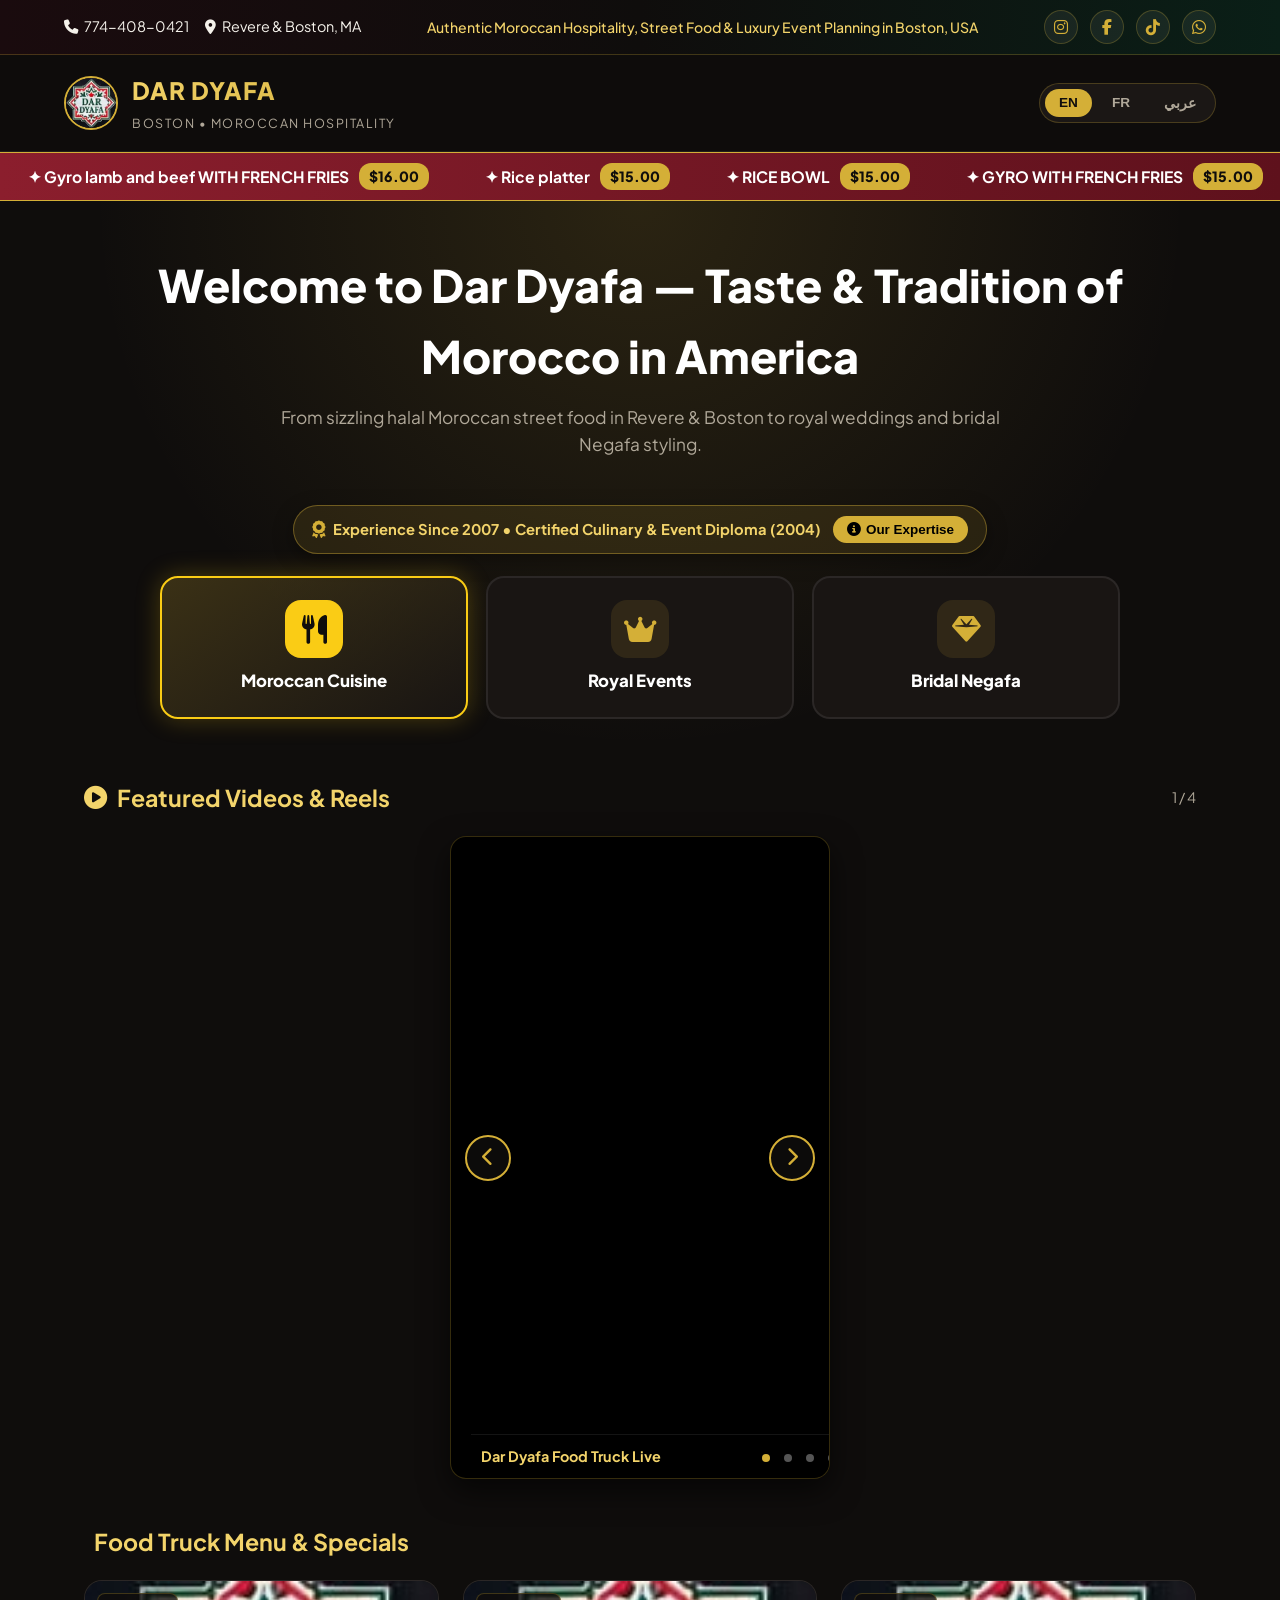
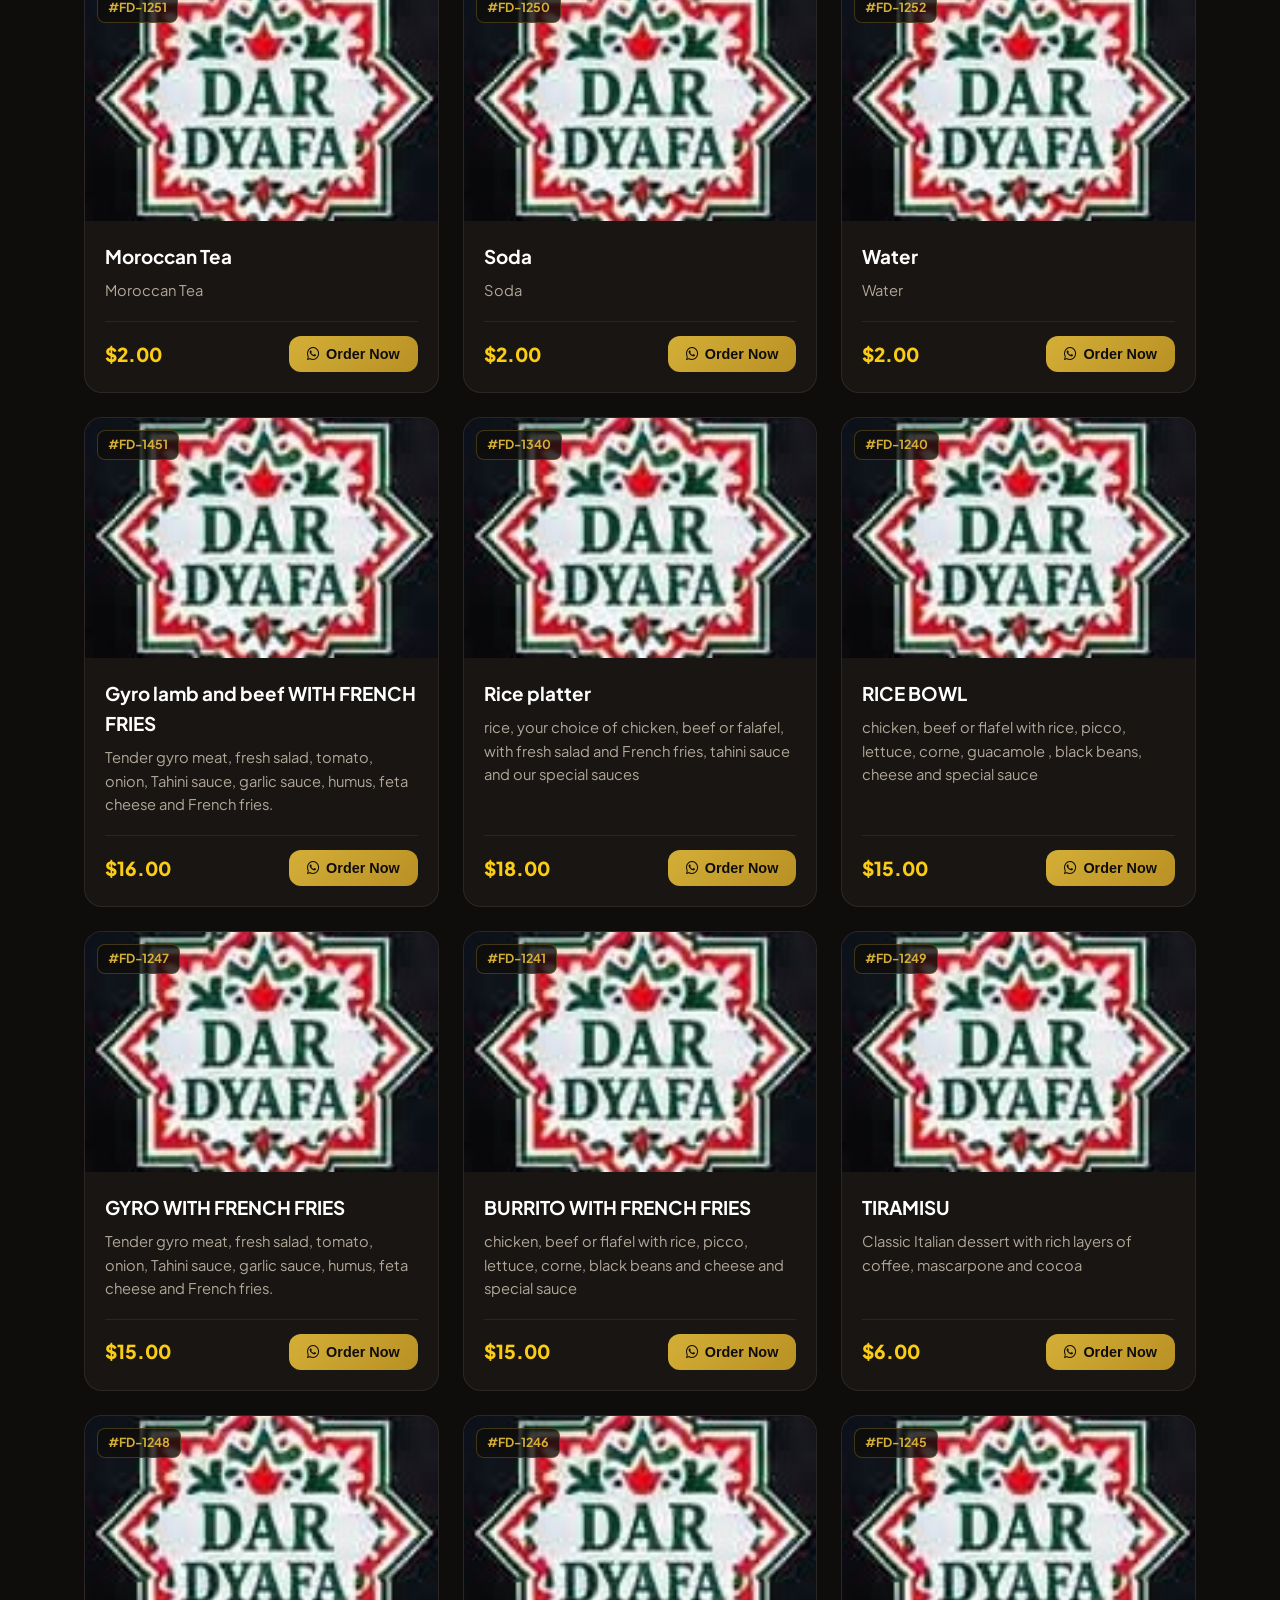
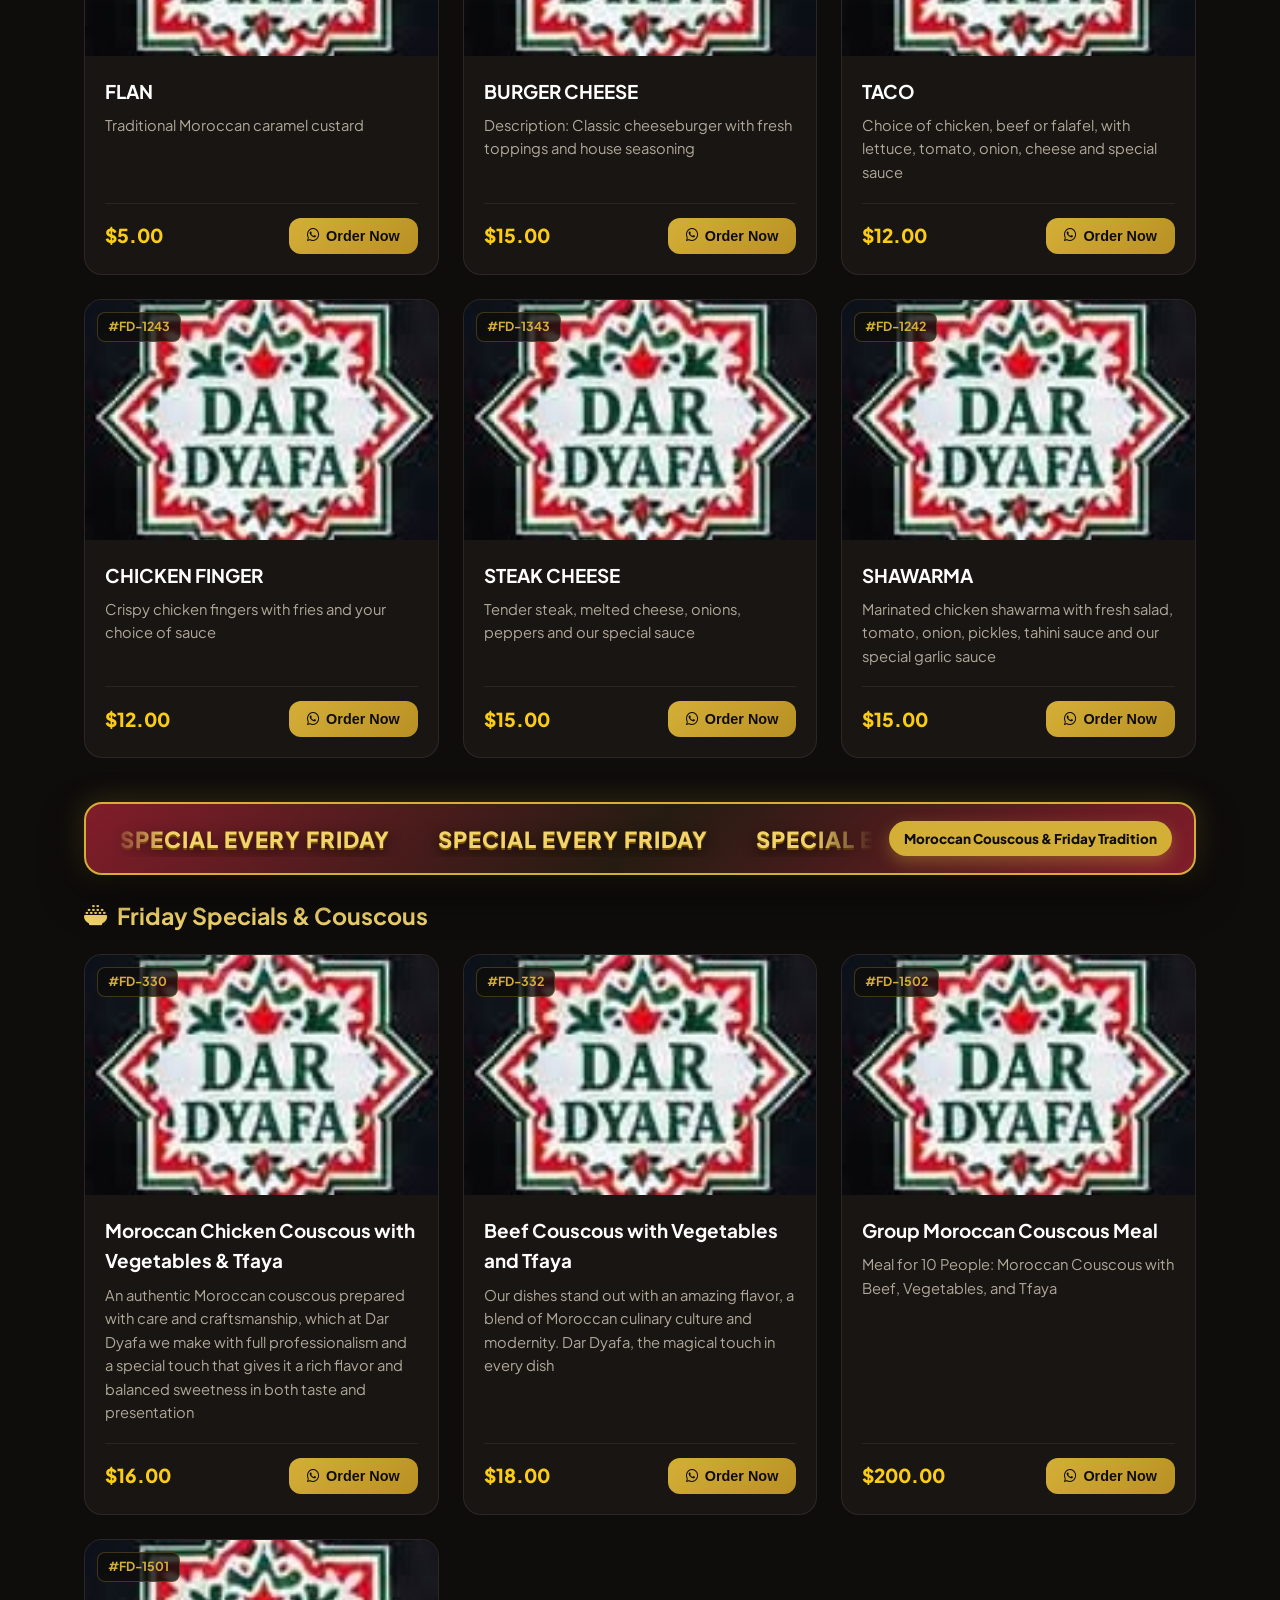
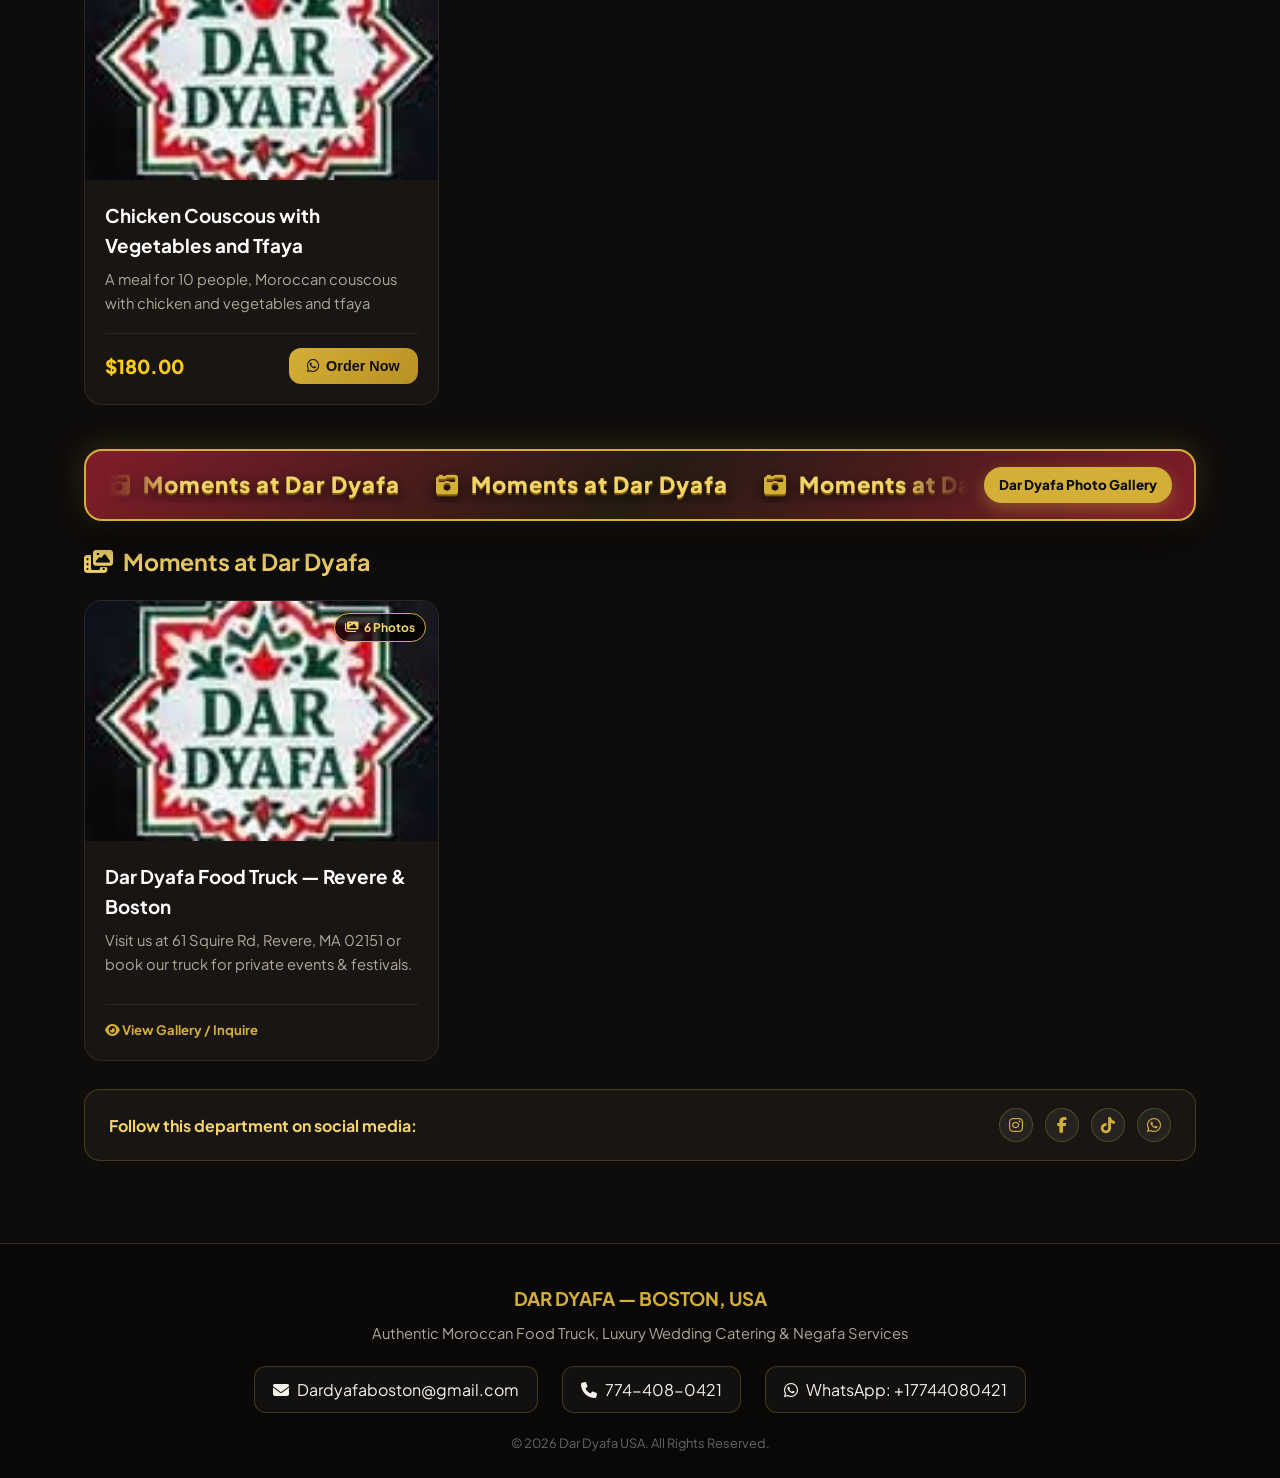
<file: index.html>
<!DOCTYPE html>
<html lang="en">
<head>
    <meta charset="UTF-8">
    <meta name="viewport" content="width=device-width, initial-scale=1.0">
    <title>Dar Dyafa | Authentic Moroccan Cuisine, Royal Events & Bridal Negafa in USA</title>
    <!-- Website Favicon Logo -->
    <link rel="icon" type="image/png" href="assets/images/logo.png">
    <link rel="preconnect" href="https://fonts.googleapis.com">
    <link href="https://fonts.googleapis.com/css2?family=Cairo:wght@400;600;700;800&family=Plus+Jakarta+Sans:wght@400;600;700;800&display=swap" rel="stylesheet">
    <link rel="stylesheet" href="https://cdnjs.cloudflare.com/ajax/libs/font-awesome/6.5.1/css/all.min.css">
    <link rel="stylesheet" href="css/style.css">
    <style>
        /* Reel 9:16 Vertical Custom Player Polish */
        .video-player-box {
            max-width: 380px !important;
            margin: 0 auto;
            background: #000;
            position: relative;
            box-shadow: 0 12px 30px rgba(0,0,0,0.6);
            border-radius: 16px;
            overflow: hidden;
        }
        .video-stage {
            position: relative;
            width: 100%;
            aspect-ratio: 9/16;
            background: #000;
            overflow: hidden;
            display: flex;
            align-items: center;
            justify-content: center;
        }
        .video-stage iframe, 
        .video-stage video {
            width: 100% !important;
            height: 100% !important;
            position: absolute;
            top: 0;
            left: 0;
            border: none;
            object-fit: cover;
            border-radius: 12px;
        }

        /* Expertise Trust Badge & Button */
        .expertise-banner {
            display: inline-flex;
            align-items: center;
            justify-content: center;
            gap: 12px;
            flex-wrap: wrap;
            background: rgba(212, 175, 55, 0.12);
            border: 1px solid rgba(212, 175, 55, 0.4);
            padding: 10px 18px;
            border-radius: 50px;
            margin: 14px auto 22px;
            box-shadow: 0 6px 20px rgba(0,0,0,0.35);
        }
        .expertise-badge-text {
            color: var(--gold-light);
            font-size: 0.92rem;
            font-weight: 700;
            display: flex;
            align-items: center;
            gap: 8px;
        }
        .btn-expertise {
            background: var(--gold);
            color: #000;
            border: none;
            padding: 6px 14px;
            border-radius: 30px;
            font-weight: 800;
            font-size: 0.84rem;
            cursor: pointer;
            transition: 0.25s;
            display: inline-flex;
            align-items: center;
            gap: 6px;
        }
        .btn-expertise:hover {
            transform: scale(1.04);
            background: #facc15;
        }

        /* Expertise Modal Cards */
        .exp-stats-grid {
            display: grid;
            grid-template-columns: repeat(3, 1fr);
            gap: 10px;
            margin: 18px 0;
        }
        .exp-stat-card {
            background: rgba(255,255,255,0.04);
            border: 1px solid rgba(212, 175, 55, 0.35);
            border-radius: 12px;
            padding: 12px 8px;
            text-align: center;
        }
        .exp-stat-num {
            color: var(--gold);
            font-size: 1.25rem;
            font-weight: 800;
        }
        .exp-stat-lbl {
            color: var(--text-muted);
            font-size: 0.78rem;
            margin-top: 4px;
        }

        /* Tax Breakdown Box in Order Modal */
        .tax-summary-box {
            background: rgba(212, 175, 55, 0.08);
            border: 1px solid rgba(212, 175, 55, 0.35);
            border-radius: 12px;
            padding: 12px 14px;
            margin: 14px 0;
        }
        .tax-row {
            display: flex;
            justify-content: space-between;
            align-items: center;
            font-size: 0.9rem;
            color: var(--text-muted);
            margin-bottom: 6px;
        }
        .tax-row.total-row {
            margin-top: 8px;
            padding-top: 8px;
            border-top: 1px dashed rgba(212, 175, 55, 0.4);
            color: var(--gold-light);
            font-weight: 800;
            font-size: 1.08rem;
            margin-bottom: 0;
        }

        /* Floating Side Booking Button for Page 2 & 3 */
        .floating-book-btn {
            position: fixed;
            bottom: 26px;
            right: 22px;
            z-index: 900;
            background: linear-gradient(135deg, #d4af37, #f59e0b);
            color: #000;
            border: 2px solid #fff3c4;
            padding: 14px 22px;
            border-radius: 50px;
            font-weight: 800;
            font-size: 0.98rem;
            cursor: pointer;
            box-shadow: 0 10px 30px rgba(212, 175, 55, 0.45);
            display: none;
            align-items: center;
            gap: 10px;
            transition: transform 0.25s ease, box-shadow 0.25s ease;
            animation: pulseFloat 2.4s infinite;
        }
        [dir="rtl"] .floating-book-btn {
            right: auto;
            left: 22px;
        }
        .floating-book-btn:hover {
            transform: translateY(-4px) scale(1.03);
            box-shadow: 0 14px 35px rgba(212, 175, 55, 0.65);
        }
        @keyframes pulseFloat {
            0%, 100% { transform: translateY(0); }
            50% { transform: translateY(-5px); }
        }

        /* Custom Row Layout & Alignment Support */
        .custom-rows-wrapper {
            display: flex;
            flex-direction: column;
            gap: 24px;
        }
        .post-layout-row {
            display: flex;
            flex-wrap: wrap;
            gap: 24px;
            align-items: stretch;
        }
        .post-layout-row.align-right {
            justify-content: flex-end;
        }
        .post-layout-row.align-center {
            justify-content: center;
        }
        .post-layout-row.align-left {
            justify-content: flex-start;
        }
        .post-layout-row .post-card {
            width: calc((100% - (var(--row-cols, 3) - 1) * 24px) / var(--row-cols, 3));
            min-width: 280px;
            max-width: 100%;
        }
        @media (max-width: 768px) {
            .post-layout-row .post-card {
                width: 100%;
            }
        }

        /* Unified Cover Framing for Post Cards & Gallery */
        .post-img-wrap {
            position: relative;
            width: 100%;
            aspect-ratio: 4 / 3;
            overflow: hidden;
            background: #0b0a09;
        }
        .post-img-wrap img {
            width: 100% !important;
            height: 100% !important;
            object-fit: cover !important;
            object-position: center !important;
            display: block;
            transition: transform 0.35s ease;
        }

        /* Multi-Photo Badge on Gallery Cards */
        .photo-count-badge {
            position: absolute;
            top: 12px;
            right: 12px;
            background: rgba(0, 0, 0, 0.78);
            color: var(--gold-light);
            border: 1px solid var(--gold);
            padding: 4px 10px;
            border-radius: 20px;
            font-size: 0.75rem;
            font-weight: 700;
            display: flex;
            align-items: center;
            gap: 5px;
            z-index: 5;
        }

        .card-gallery-btn {
            background: rgba(212, 175, 55, 0.14);
            color: var(--gold-light);
            border: 1px solid rgba(212, 175, 55, 0.45);
            padding: 6px 10px;
            border-radius: 8px;
            font-size: 0.78rem;
            font-weight: 700;
            cursor: pointer;
            display: inline-flex;
            align-items: center;
            gap: 5px;
            transition: 0.2s;
        }
        .card-gallery-btn:hover {
            background: var(--gold);
            color: #000;
        }

        /* 3D Animated Separator Banners (Between Sections 1->2 and 2->3) */
        .friday-3d-wrapper {
            margin: 44px 0 22px;
            perspective: 900px;
        }
        .friday-3d-banner {
            position: relative;
            background: linear-gradient(135deg, rgba(139, 30, 45, 0.92), rgba(38, 28, 18, 0.96) 50%, rgba(139, 30, 45, 0.92));
            border: 2px solid var(--gold);
            border-radius: 18px;
            padding: 16px 22px;
            display: flex;
            align-items: center;
            justify-content: space-between;
            gap: 16px;
            overflow: hidden;
            box-shadow: 0 18px 40px rgba(0, 0, 0, 0.65), 0 0 28px rgba(212, 175, 55, 0.25);
            transform-style: preserve-3d;
            animation: friday3dFloat 3.6s ease-in-out infinite;
        }
        .friday-3d-banner::before {
            content: "";
            position: absolute;
            top: 0;
            left: -120%;
            width: 75%;
            height: 100%;
            background: linear-gradient(90deg, transparent, rgba(255, 243, 196, 0.28), transparent);
            transform: skewX(-22deg);
            animation: fridayShine 3.8s infinite;
        }
        .section-separator-marquee {
            position: relative;
            z-index: 2;
            flex: 1;
            overflow: hidden;
            white-space: nowrap;
            mask-image: linear-gradient(90deg, transparent, #000 8%, #000 92%, transparent);
            -webkit-mask-image: linear-gradient(90deg, transparent, #000 8%, #000 92%, transparent);
        }
        .section-separator-track {
            display: inline-flex;
            align-items: center;
            gap: 36px;
            animation: separatorScroll 16s linear infinite;
        }
        .friday-3d-banner:hover .section-separator-track {
            animation-play-state: paused;
        }
        .friday-3d-title {
            position: relative;
            z-index: 2;
            font-size: 1.38rem;
            font-weight: 900;
            letter-spacing: 1px;
            color: var(--gold-light);
            text-shadow: 0 2px 0 #7c5800, 0 5px 14px rgba(0, 0, 0, 0.85);
            display: inline-flex;
            align-items: center;
            gap: 12px;
        }
        .friday-3d-pill {
            position: relative;
            z-index: 2;
            flex-shrink: 0;
            background: var(--gold);
            color: #0f0d0c;
            padding: 7px 15px;
            border-radius: 30px;
            font-size: 0.84rem;
            font-weight: 800;
            box-shadow: 0 6px 16px rgba(212, 175, 55, 0.35);
        }
        @keyframes separatorScroll {
            0% { transform: translateX(0%); }
            100% { transform: translateX(-50%); }
        }
        @keyframes friday3dFloat {
            0%, 100% {
                transform: rotateX(2deg) rotateY(-1.5deg) translateY(0px);
            }
            50% {
                transform: rotateX(-2deg) rotateY(1.5deg) translateY(-5px);
            }
        }
        @keyframes fridayShine {
            0% { left: -120%; }
            55%, 100% { left: 150%; }
        }

        /* Gallery Slider Modal Styles (Full Cover Framing) */
        .gallery-slider-stage {
            position: relative;
            width: 100%;
            aspect-ratio: 4 / 3;
            max-height: 440px;
            background: #000;
            border-radius: 12px;
            overflow: hidden;
            display: flex;
            align-items: center;
            justify-content: center;
        }
        .gallery-slider-stage img {
            width: 100% !important;
            height: 100% !important;
            object-fit: cover !important;
            object-position: center !important;
            border-radius: 10px;
            display: block;
        }
        .gallery-nav-btn {
            position: absolute;
            top: 50%;
            transform: translateY(-50%);
            background: rgba(0, 0, 0, 0.72);
            color: var(--gold);
            border: 1px solid var(--gold);
            width: 40px;
            height: 40px;
            border-radius: 50%;
            display: flex;
            align-items: center;
            justify-content: center;
            cursor: pointer;
            z-index: 10;
            transition: 0.2s;
        }
        .gallery-nav-btn:hover {
            background: var(--gold);
            color: #000;
        }
        .gallery-prev { left: 10px; }
        .gallery-next { right: 10px; }
        .gallery-dots {
            display: flex;
            justify-content: center;
            gap: 6px;
            margin-top: 12px;
        }
        .g-dot {
            width: 8px;
            height: 8px;
            border-radius: 50%;
            background: #555;
            cursor: pointer;
            transition: 0.2s;
        }
        .g-dot.active {
            background: var(--gold);
            transform: scale(1.2);
        }
    </style>
</head>
<body dir="ltr">

    <!-- Top Bar: Phone, Bio, Socials, Google Maps, WhatsApp -->
    <div class="top-bar">
        <div class="top-contact">
            <a id="topPhoneLink" href="tel:7744080421"><i class="fa-solid fa-phone"></i> <span id="topPhoneText">774-408-0421</span></a>
            <a id="topMapLink" href="#" target="_blank"><i class="fa-solid fa-location-dot"></i> <span id="topLocationText" data-i18n="locationLabel">Revere & Boston, MA</span></a>
        </div>
        <div class="top-bio" id="headerBioText"></div>
        <div class="top-socials" id="topSocialsBar"></div>
    </div>

    <!-- Main Sticky Header -->
    <header class="main-header">
        <a href="index.html" class="brand">
            <img id="siteLogoImg" src="assets/images/logo.png" alt="Dar Dyafa Logo" onerror="this.src='assets/images/logo.jpg'">
            <div class="brand-text">
                <h1 id="brandMainName">DAR DYAFA</h1>
                <span id="brandSubTagline">BOSTON • MOROCCAN HOSPITALITY</span>
            </div>
        </a>

        <div class="lang-switcher">
            <button class="lang-btn active" data-lang="en" onclick="setLanguage('en')">EN</button>
            <button class="lang-btn" data-lang="fr" onclick="setLanguage('fr')">FR</button>
            <button class="lang-btn" data-lang="ar" onclick="setLanguage('ar')">عربي</button>
        </div>
    </header>

    <!-- Continuous Marquee Ticker -->
    <div class="marquee-wrapper" aria-label="Food Truck Menu Ticker">
        <div class="marquee-track" id="marqueeTrack"></div>
    </div>

    <!-- Hero Welcome & 3 Main Category Tabs -->
    <section class="hero-section">
        <h2 id="welcomeTitleText"></h2>
        <p id="welcomeSubText"></p>

        <!-- Expertise Trust Badge & Interactive Button -->
        <div class="expertise-banner">
            <span class="expertise-badge-text">
                <i class="fa-solid fa-award" style="color:var(--gold);font-size:1.1rem;"></i>
                <span data-i18n="expShortBadge">Serving USA Since 2007 • Certified Culinary & Event Diploma (2004)</span>
            </span>
            <button type="button" class="btn-expertise" onclick="openExpertiseModal()">
                <i class="fa-solid fa-circle-info"></i>
                <span data-i18n="expBtnLabel">Our Expertise</span>
            </button>
        </div>

        <div class="category-tabs">
            <div class="cat-card active" id="tabBtn1" onclick="switchTab(1)">
                <div class="cat-icon"><i class="fa-solid fa-utensils"></i></div>
                <div class="cat-label" id="tabLabel1">Moroccan Cuisine</div>
            </div>
            <div class="cat-card" id="tabBtn2" onclick="switchTab(2)">
                <div class="cat-icon"><i class="fa-solid fa-crown"></i></div>
                <div class="cat-label" id="tabLabel2">Royal Events</div>
            </div>
            <div class="cat-card" id="tabBtn3" onclick="switchTab(3)">
                <div class="cat-icon"><i class="fa-solid fa-gem"></i></div>
                <div class="cat-label" id="tabLabel3">Bridal Negafa</div>
            </div>
        </div>
    </section>

    <!-- Main Dynamic Content Area -->
    <main class="section-container">
        <!-- Videos Section -->
        <div id="videosSection">
            <div class="section-header">
                <h3><i class="fa-solid fa-play-circle"></i> <span data-i18n="featuredVideos">Featured Videos & Reels</span></h3>
                <span id="videoCounter" style="color:var(--text-muted);font-size:0.9rem;">1 / 3</span>
            </div>
            <div class="video-player-box">
                <button class="video-nav-btn video-prev" onclick="prevVideo()" title="Previous Video"><i class="fa-solid fa-chevron-left"></i></button>
                <button class="video-nav-btn video-next" onclick="nextVideo()" title="Next Video"><i class="fa-solid fa-chevron-right"></i></button>
                <div class="video-stage" id="videoStage"></div>
                <div class="video-controls-bar" style="position:absolute;bottom:0;width:100%;background:rgba(0,0,0,0.7);padding:10px;text-align:center;z-index:25;">
                    <div id="currentVideoTitle" style="font-weight:700;color:var(--gold-light);font-size:0.9rem;"></div>
                    <div class="video-dots" id="videoDots" style="margin-top:4px;"></div>
                </div>
            </div>
        </div>

        <!-- Posts / Catalog Section -->
        <div style="margin-top:44px;">
            <div class="section-header">
                <h3><i class="fa-solid fa-sparkles"></i> <span id="sectionPostsHeading">Our Menu & Specialties</span></h3>
                <button class="btn-order" id="generalBookingBtn" style="display:none;" onclick="openGeneralBooking()">
                    <i class="fa-solid fa-calendar-check"></i> <span data-i18n="bookEventNow">Book Your Celebration</span>
                </button>
            </div>
            <!-- Paragraph 1: Daily Menu (page1) -->
            <div id="postsGridContainer"><div class="posts-grid" id="postsGrid"></div></div>

            <!-- Page 1 Extra Sections: Moving Banner 1 -> Friday Posts (page1_friday) -> Moving Banner 2 -> Gallery (page1_gallery) -->
            <div id="page1ExtraSections" style="display:none;">
                <div class="friday-3d-wrapper">
                    <div class="friday-3d-banner">
                        <div class="section-separator-marquee">
                            <div class="section-separator-track" id="fridaySeparatorTrack"></div>
                        </div>
                        <div class="friday-3d-pill" id="fridaySeparatorPill" data-i18n="friday3dPill">Couscous & Friday Tradition</div>
                    </div>
                </div>

                <!-- Paragraph 2: Friday Specials & Couscous (page1_friday) -->
                <div class="section-header">
                    <h3><i class="fa-solid fa-bowl-rice"></i> <span data-i18n="fridayMenuHeading">Friday Specials & Couscous</span></h3>
                </div>
                <div id="fridayPostsGridContainer"><div class="posts-grid" id="fridayPostsGrid"></div></div>

                <!-- Moving Banner 2 Separating Paragraph 2 & Paragraph 3 -->
                <div class="friday-3d-wrapper">
                    <div class="friday-3d-banner">
                        <div class="section-separator-marquee">
                            <div class="section-separator-track" id="gallerySeparatorTrack"></div>
                        </div>
                        <div class="friday-3d-pill" id="gallerySeparatorPill" data-i18n="gallerySection3Pill">Dar Dyafa Photo Gallery</div>
                    </div>
                </div>

                <!-- Paragraph 3: Moments at Dar Dyafa (page1_gallery) -->
                <div style="margin-top:16px;">
                    <div class="section-header">
                        <h3><i class="fa-solid fa-photo-film"></i> <span data-i18n="gallerySection3Title">Moments at Dar Dyafa</span></h3>
                    </div>
                    <div id="galleryNoPriceGridContainer"><div class="posts-grid" id="galleryNoPriceGrid"></div></div>
                </div>
            </div>
        </div>

        <!-- Page-Specific Social Media Bar -->
        <div class="page-social-bar">
            <div style="font-weight:700;color:var(--gold-light);" data-i18n="followSection">Follow this department on social media:</div>
            <div class="top-socials" id="pageSpecificSocials"></div>
        </div>
    </main>

    <!-- Floating Side Action Button (Visible on Page 2 & 3) -->
    <button type="button" class="floating-book-btn" id="floatingBookBtn" onclick="openGeneralBooking()">
        <i class="fa-solid fa-calendar-check" style="font-size:1.2rem;"></i>
        <span data-i18n="floatingOrderBtn">Order / Book Now</span>
    </button>

    <!-- Footer Contact -->
    <footer class="site-footer">
        <h3 id="footerTitleText" style="color:var(--gold);margin-bottom:8px;">DAR DYAFA — BOSTON, USA</h3>
        <p id="footerTaglineText" style="color:var(--text-muted);font-size:0.92rem;" data-i18n="footerTagline">Authentic Moroccan Food Truck, Luxury Wedding Catering & Negafa Services</p>
        <div class="footer-contacts">
            <a id="footerEmailLink" href="mailto:dardyafa@gmail.com"><i class="fa-solid fa-envelope"></i> <span id="footerEmailText">dardyafa@gmail.com</span></a>
            <a id="footerPhoneLink" href="tel:7744080421"><i class="fa-solid fa-phone"></i> <span id="footerPhoneText">774-408-0421</span></a>
            <a id="footerWaLink" href="#" target="_blank"><i class="fa-brands fa-whatsapp"></i> <span id="footerWaText">WhatsApp: +1 774-408-0421</span></a>
        </div>
        <p id="footerCopyrightText" style="color:#666;font-size:0.8rem;margin-top:18px;">© 2026 Dar Dyafa USA. All Rights Reserved.</p>
    </footer>

    <!-- Expertise & Diploma Modal -->
    <div class="modal-overlay" id="expertiseModal">
        <div class="modal-box">
            <button class="modal-close" onclick="closeExpertiseModal()"><i class="fa-solid fa-xmark"></i></button>
            <div style="text-align:center;">
                <div style="width:60px;height:60px;border-radius:50%;background:rgba(212,175,55,0.15);border:2px solid var(--gold);display:inline-flex;align-items:center;justify-content:center;margin-bottom:12px;">
                    <i class="fa-solid fa-award" style="color:var(--gold);font-size:1.7rem;"></i>
                </div>
                <h3 style="color:var(--gold);margin-bottom:10px;" data-i18n="expModalTitle">Our Culinary Heritage & Accredited Diploma</h3>
            </div>
            <p id="expModalBody" style="color:var(--text-main);line-height:1.75;font-size:0.96rem;text-align:center;margin-top:8px;"></p>
            <div class="exp-stats-grid">
                <div class="exp-stat-card">
                    <div class="exp-stat-num">2004</div>
                    <div class="exp-stat-lbl" data-i18n="expStat1">Certified Diploma</div>
                </div>
                <div class="exp-stat-card">
                    <div class="exp-stat-num">2007</div>
                    <div class="exp-stat-lbl" data-i18n="expStat2">Active Since</div>
                </div>
                <div class="exp-stat-card">
                    <div class="exp-stat-num">100%</div>
                    <div class="exp-stat-lbl" data-i18n="expStat3">Authentic Mastery</div>
                </div>
            </div>
            <button type="button" class="btn-whatsapp-confirm" style="background:var(--gold);color:#000;" onclick="closeExpertiseModal()">
                <span data-i18n="expCloseBtn">Got It</span>
            </button>
        </div>
    </div>

    <!-- Multi-Photo Gallery Modal -->
    <div class="modal-overlay" id="galleryModal">
        <div class="modal-box" style="max-width:560px;">
            <button class="modal-close" onclick="closeGalleryModal()"><i class="fa-solid fa-xmark"></i></button>
            <h3 id="galleryTitle" style="color:var(--gold);margin-bottom:10px;font-size:1.15rem;"></h3>
            
            <div class="gallery-slider-stage" id="galleryStage">
                <button class="gallery-nav-btn gallery-prev" onclick="prevGalleryImage()"><i class="fa-solid fa-chevron-left"></i></button>
                <button class="gallery-nav-btn gallery-next" onclick="nextGalleryImage()"><i class="fa-solid fa-chevron-right"></i></button>
                <img id="galleryActiveImg" src="" alt="Gallery Photo" onerror="this.src='assets/images/logo.png'">
            </div>
            
            <div class="gallery-dots" id="galleryDots"></div>
            
            <p id="galleryDesc" style="color:var(--text-muted);font-size:0.9rem;margin-top:14px;line-height:1.5;text-align:center;"></p>
            
            <button type="button" class="btn-whatsapp-confirm" style="margin-top:16px;" onclick="closeGalleryModal(); openGeneralBooking();">
                <i class="fa-solid fa-calendar-check" style="font-size:1.1rem;"></i>
                <span data-i18n="bookThisEventBtn">Inquire / Book This Service</span>
            </button>
        </div>
    </div>

    <!-- Order / Booking Modal (For Page 1) -->
    <div class="modal-overlay" id="orderModal">
        <div class="modal-box">
            <button class="modal-close" onclick="closeModal()"><i class="fa-solid fa-xmark"></i></button>
            <h3 id="modalHeading" style="color:var(--gold);margin-bottom:14px;">Order Now</h3>
            <div class="modal-preview" id="modalPreview"></div>
            <form id="orderForm" onsubmit="submitOrder(event)">
                <input type="hidden" id="orderItemId">
                <input type="hidden" id="orderItemTitle">
                <input type="hidden" id="orderItemPrice">
                <input type="hidden" id="orderUnitPriceNum" value="0">

                <div id="foodFields">
                    <div class="form-group">
                        <label data-i18n="labelName">Full Name</label>
                        <input type="text" id="custName" required placeholder="John Doe">
                    </div>
                    <div class="form-group">
                        <label data-i18n="labelQty">Quantity</label>
                        <input type="number" id="custQty" min="1" value="1" required oninput="recalculateFoodTax()" onchange="recalculateFoodTax()">
                    </div>
                    <div class="form-group">
                        <label data-i18n="labelAddress">Delivery Address / Pickup Location</label>
                        <input type="text" id="custAddress" required placeholder="Street, City, MA">
                    </div>
                    <div class="form-group">
                        <label data-i18n="labelPhone">Phone Number</label>
                        <input type="tel" id="custPhone" required placeholder="(774) 000-0000">
                    </div>

                    <!-- Dynamic Tax Calculator Box (Default 6.25%, editable from Admin) -->
                    <div class="tax-summary-box" id="taxSummaryBox">
                        <div class="tax-row">
                            <span data-i18n="subtotalLabel">Subtotal:</span>
                            <span id="calcSubtotal">$0.00</span>
                        </div>
                        <div class="tax-row">
                            <span data-i18n="taxLabel" id="taxRateLabelText">Tax (+6.25%):</span>
                            <span id="calcTaxAmount">+$0.00</span>
                        </div>
                        <div class="tax-row total-row">
                            <span data-i18n="totalLabel">Total Amount:</span>
                            <span id="calcTotalAmount">$0.00</span>
                        </div>
                    </div>
                </div>

                <div id="eventFields" style="display:none;">
                    <div class="form-group">
                        <label data-i18n="labelName">Full Name</label>
                        <input type="text" id="evName" placeholder="Your Full Name">
                    </div>
                    <div class="form-group">
                        <label data-i18n="labelEventType">Event Type</label>
                        <select id="evType">
                            <option value="Wedding / عرس">Wedding / Mariage / عرس</option>
                            <option value="Engagement / خطوبة">Engagement / Fiançailles / خطوبة</option>
                            <option value="Henna Night / حناء">Henna Night / Soirée Henné / ليلة الحناء</option>
                            <option value="Circumcision / ختانة">Circumcision / Baptême / ختانة</option>
                            <option value="Gala / Private Party">Gala / Private Party / حفل خاص</option>
                        </select>
                    </div>
                    <div class="form-group">
                        <label data-i18n="labelEventDate">Event Date</label>
                        <input type="date" id="evDate">
                    </div>
                    <div class="form-group">
                        <label data-i18n="labelEventCity">City & Exact Venue Location (USA)</label>
                        <input type="text" id="evLocation" placeholder="Boston, MA - Venue Name">
                    </div>
                    <div class="form-group">
                        <label data-i18n="labelPhone">Phone Number</label>
                        <input type="tel" id="evPhone" placeholder="(774) 000-0000">
                    </div>
                </div>

                <button type="submit" class="btn-whatsapp-confirm">
                    <i class="fa-brands fa-whatsapp" style="font-size:1.3rem;"></i>
                    <span data-i18n="confirmOrderBtn">Confirm Order via WhatsApp</span>
                </button>
            </form>
        </div>
    </div>

    <script src="js/config.js"></script>
    <script src="js/data.js"></script>
    <script>
        const DEFAULT_TAX_RATE_PERCENT = 6.25; // 6.25% default
        const AUTO_SLIDE_MS = 3200;

        let currentLang = 'en';
        let currentTab = 1;
        let currentVideoIdx = 0;
        let siteData = JSON.parse(localStorage.getItem('dardyafa_site_data')) || DEFAULT_SITE_DATA;

        function getActiveTaxRatePercent() {
            const rawRate = (siteData && siteData.taxRate !== undefined && siteData.taxRate !== null && siteData.taxRate !== '')
                ? siteData.taxRate
                : (typeof DEFAULT_SITE_DATA !== 'undefined' && DEFAULT_SITE_DATA.taxRate !== undefined ? DEFAULT_SITE_DATA.taxRate : DEFAULT_TAX_RATE_PERCENT);
            const parsed = parseFloat(rawRate);
            return Number.isFinite(parsed) && parsed >= 0 ? parsed : DEFAULT_TAX_RATE_PERCENT;
        }

        function formatTaxPercentText(rate) {
            return Number.isInteger(rate) ? `${rate}%` : `${parseFloat(rate.toFixed(4))}%`;
        }

        function buildUiTranslations(ratePercent) {
            const pctStr = formatTaxPercentText(ratePercent);
            return {
                en: {
                    locationLabel: "Revere & Boston, MA",
                    featuredVideos: "Featured Videos & Reels",
                    menuHeading1: "Food Truck Menu & Specials",
                    friday3dTitle: "SPECIAL EVERY FRIDAY",
                    friday3dPill: "Moroccan Couscous & Friday Tradition",
                    fridayMenuHeading: "Friday Specials & Couscous",
                    gallerySection3Title: "Moments at Dar Dyafa",
                    gallerySection3Pill: "Dar Dyafa Photo Gallery",
                    menuHeading2: "Royal Moroccan Weddings & Events in USA",
                    menuHeading3: "Bridal Negafa, Caftans & Makeup",
                    orderNow: "Order Now",
                    inquireNow: "Inquire",
                    viewPhotosBtn: "Photos",
                    bookNow: "View Gallery / Inquire",
                    bookEventNow: "Book Your Celebration",
                    floatingOrderBtn: "Order / Book Now",
                    followSection: "Follow this department on social media:",
                    footerTagline: "Authentic Moroccan Food Truck, Luxury Wedding Catering & Negafa Services",
                    labelName: "Full Name",
                    labelQty: "Quantity",
                    labelAddress: "Exact Delivery Address / Pickup Location",
                    labelPhone: "Phone Number",
                    labelEventType: "Celebration Type",
                    labelEventDate: "Celebration Date",
                    labelEventCity: "City & Exact Venue Address",
                    confirmOrderBtn: "Confirm Order via WhatsApp",
                    subtotalLabel: "Subtotal:",
                    taxLabel: `Tax (+${pctStr}):`,
                    totalLabel: "Total:",
                    expShortBadge: "Experience Since 2007 • Certified Culinary & Event Diploma (2004)",
                    expBtnLabel: "Our Expertise",
                    expModalTitle: "Our Expertise & Accredited Diploma",
                    expFullText: "Bringing authentic Moroccan culinary excellence and luxury event catering to the USA since 2007. Backed by a certified professional diploma in Culinary Arts and Event Management earned in 2004, we combine decades of mastery across our Food Truck and high-end wedding & catering services to make your celebrations unforgettable.",
                    expStat1: "Certified Diploma",
                    expStat2: "Experience Since",
                    expStat3: "Quality & Authenticity",
                    expCloseBtn: "Close",
                    bookThisEventBtn: "Inquire / Book This Service",
                    photosCountLabel: "Photos"
                },
                fr: {
                    locationLabel: "Revere & Boston, MA",
                    featuredVideos: "Vidéos & Reels en Vedette",
                    menuHeading1: "Menu Food Truck & Spécialités",
                    friday3dTitle: "SPÉCIAL CHAQUE VENDREDI",
                    friday3dPill: "Couscous Marocain du Vendredi",
                    fridayMenuHeading: "Spécialités du Vendredi & Couscous",
                    gallerySection3Title: "Moments at Dar Dyafa",
                    gallerySection3Pill: "Galerie Photos Dar Dyafa",
                    menuHeading2: "Mariages Royaux & Événements aux USA",
                    menuHeading3: "Negafa Mariée, Caftans & Maquillage",
                    orderNow: "Commander",
                    inquireNow: "Infos",
                    viewPhotosBtn: "Photos",
                    bookNow: "Voir Galerie",
                    bookEventNow: "Réserver Votre Événement",
                    floatingOrderBtn: "Commander / Réserver",
                    followSection: "Suivez ce département sur les réseaux sociaux :",
                    footerTagline: "Food Truck Marocain Authentique, Traiteur Mariage & Services Negafa",
                    labelName: "Nom Complet",
                    labelQty: "Quantité",
                    labelAddress: "Adresse Exacte de Livraison / Retrait",
                    labelPhone: "Numéro de Téléphone",
                    labelEventType: "Type de Célébration",
                    labelEventDate: "Date de l'Événement",
                    labelEventCity: "Ville et Adresse Exacte de la Salle",
                    confirmOrderBtn: "Confirmer via WhatsApp",
                    subtotalLabel: "Sous-total :",
                    taxLabel: `Taxe (+${pctStr}) :`,
                    totalLabel: "Total :",
                    expShortBadge: "Expérience depuis 2007 • Diplôme reconnu en Cuisine & Événementiel (2004)",
                    expBtnLabel: "Notre Savoir-Faire",
                    expModalTitle: "Notre Savoir-Faire & Diplôme Certifié",
                    expFullText: "Excellence culinaire marocaine et service traiteur haut de gamme aux USA depuis 2007. Forts d'un diplôme professionnel reconnu en cuisine et organisation d'événements obtenu en 2004, nous mettons notre savoir-faire de décennies à votre service, du Food Truck aux plus grands mariages et réceptions.",
                    expStat1: "Diplôme Certifié",
                    expStat2: "Expérience Depuis",
                    expStat3: "Qualité & Authenticité",
                    expCloseBtn: "Fermer",
                    bookThisEventBtn: "Réserver ce Service",
                    photosCountLabel: "Photos"
                },
                ar: {
                    locationLabel: "ريفير وبوسطن، أمريكا",
                    featuredVideos: "فيديوهات ومقاطع مميزة",
                    menuHeading1: "قائمة مأكولات الشاحنة والأطباق المغربية",
                    friday3dTitle: "SPECIAL EVERY FRIDAY",
                    friday3dPill: "كسكس الجمعة المغربي الأصيل",
                    fridayMenuHeading: "أطباق الجمعة والكسكس الخاص",
                    gallerySection3Title: "Moments at Dar Dyafa",
                    gallerySection3Pill: "ألبوم صور دار الضيافة",
                    menuHeading2: "تنظيم الأعراس والحفلات المغربية في أمريكا",
                    menuHeading3: "خدمات النكافة، القفطان المغربي ومكياج العروس",
                    orderNow: "اطلب الآن",
                    inquireNow: "استفسر الآن",
                    viewPhotosBtn: "الصور",
                    bookNow: "عرض الصور والحجز",
                    bookEventNow: "احجز حفلتك الآن",
                    floatingOrderBtn: "اطلب الآن",
                    followSection: "تابع هذا القسم على مواقع التواصل الاجتماعي:",
                    footerTagline: "مأكولات مغربية أصيلة، تنظيم أعراس ملكية وخدمات النكافة في أمريكا",
                    labelName: "الاسم الكامل",
                    labelQty: "الكمية المطلوبة",
                    labelAddress: "العنوان الدقيق للتوصيل أو الاستلام",
                    labelPhone: "رقم الهاتف",
                    labelEventType: "نوع الحفل (عرس، خطوبة، حناء، ختانة...)",
                    labelEventDate: "تاريخ الحفل",
                    labelEventCity: "المدينة ومكان القاعة بالتحديد",
                    confirmOrderBtn: "تأكيد الطلب عبر واتساب",
                    subtotalLabel: "المجموع الفرعي:",
                    taxLabel: `الضريبة (+${pctStr}):`,
                    totalLabel: "المجموع النهائي:",
                    expShortBadge: "خبرة منذ 2007 • دبلوم معتمد في الطبخ وتنظيم الأفراح (2004)",
                    expBtnLabel: "خبرتنا",
                    expModalTitle: "خبرتنا والدبلوم المعتمد",
                    expFullText: "خبرة متواصلة منذ 2007 في فنون الطبخ العصري والأصيل وتنظيم الحفلات الكبرى. نستند في إبداعاتنا إلى دبلوم معتمد في الطبخ وتنظيم الأفراح يعود لسنة 2004، لنقدم لكم جودة لا تُعلى وتجربة ضيافة استثنائية سواء عبر شاحنة الطعام (Food Truck) أو خدمات التموين الفاخر (Traiteur) لأعراسكم وحفلاتكم.",
                    expStat1: "دبلوم معتمد",
                    expStat2: "خبرة منذ",
                    expStat3: "جودة وأصالة",
                    expCloseBtn: "إغلاق",
                    bookThisEventBtn: "احجز أو استفسر عن هذه الخدمة",
                    photosCountLabel: "صور"
                }
            };
        }

        // Multi-Photo Gallery State
        let activeGalleryImages = [];
        let activeGalleryMode = 'manual';
        let currentGalleryIdx = 0;
        let modalAutoTimer = null;
        let cardAutoTimers = [];

        function getPostImages(post) {
            if (Array.isArray(post.images) && post.images.length > 0) {
                return post.images.filter(Boolean);
            }
            return post.image ? [post.image] : ['assets/images/logo.png'];
        }

        function getPostsByBucket(bucketKey) {
            if (!siteData.posts) siteData.posts = {};
            if (Array.isArray(siteData.posts[bucketKey])) {
                return siteData.posts[bucketKey];
            }
            if (bucketKey === 'page1_friday') {
                return (siteData.posts.page1 || []).filter(p =>
                    p.isFriday === true ||
                    p.category === 'friday' ||
                    (p.id && p.id.toString().toUpperCase().startsWith('FR-'))
                );
            }
            if (bucketKey === 'page1_gallery') {
                return (siteData.posts.page1 || []).filter(p =>
                    p.isGalleryNoPrice === true ||
                    p.category === 'gallery_no_price' ||
                    (p.id && p.id.toString().toUpperCase().startsWith('GL-'))
                );
            }
            return [];
        }

        function getOrderedPostsEntries(bucketKey) {
            const rawList = getPostsByBucket(bucketKey);
            return rawList
                .map((post, originalIndex) => {
                    const ord = Number.isFinite(parseInt(post.sortOrder, 10))
                        ? parseInt(post.sortOrder, 10)
                        : (originalIndex + 1);
                    return { post, originalIndex, sortOrder: ord };
                })
                .sort((a, b) => a.sortOrder - b.sortOrder || a.originalIndex - b.originalIndex);
        }

        function renderOrderedCardsIntoContainer(containerId, bucketKey, cardBuilderFn) {
            const container = document.getElementById(containerId);
            if (!container) return;

            const entries = getOrderedPostsEntries(bucketKey);
            if (!entries.length) {
                container.innerHTML = `<div class="posts-grid"></div>`;
                return;
            }

            const layoutCfg = (siteData.layoutConfig && siteData.layoutConfig[bucketKey] && Array.isArray(siteData.layoutConfig[bucketKey].rows))
                ? siteData.layoutConfig[bucketKey].rows
                : [];
            const hasExplicitPostRows = entries.some(e => Number.isFinite(parseInt(e.post.rowIndex, 10)) && parseInt(e.post.rowIndex, 10) >= 1);

            if (layoutCfg.length === 0 && !hasExplicitPostRows) {
                container.innerHTML = `<div class="posts-grid">${entries.map(e => cardBuilderFn(e.post, e.originalIndex)).join('')}</div>`;
                return;
            }

            // Build rows either from explicit post.rowIndex or sequential row counts in layoutCfg.rows
            const bucketsByRow = new Map();
            let cursor = 0;

            if (layoutCfg.length > 0) {
                layoutCfg.forEach((rowDef, rIdx) => {
                    const rowNum = rIdx + 1;
                    const count = Math.max(1, parseInt(rowDef.count, 10) || 1);
                    const align = ['right', 'center', 'left'].includes(rowDef.align) ? rowDef.align : 'left';
                    const slice = entries.slice(cursor, cursor + count);
                    cursor += count;
                    bucketsByRow.set(rowNum, {
                        cols: count,
                        align,
                        items: slice
                    });
                });
            }

            // Any items with explicit rowIndex or remaining items after layoutCfg
            const leftovers = entries.slice(cursor);
            leftovers.forEach((entry, idx) => {
                const expRow = parseInt(entry.post.rowIndex, 10);
                const targetRowNum = (Number.isFinite(expRow) && expRow >= 1)
                    ? expRow
                    : (layoutCfg.length + Math.floor(idx / 3) + 1);
                if (!bucketsByRow.has(targetRowNum)) {
                    bucketsByRow.set(targetRowNum, {
                        cols: 3,
                        align: ['right', 'center', 'left'].includes(entry.post.rowAlign) ? entry.post.rowAlign : 'left',
                        items: []
                    });
                }
                const rowObj = bucketsByRow.get(targetRowNum);
                if (Number.isFinite(expRow) && expRow >= 1 && ['right', 'center', 'left'].includes(entry.post.rowAlign)) {
                    rowObj.align = entry.post.rowAlign;
                }
                rowObj.items.push(entry);
            });

            const sortedRowNums = Array.from(bucketsByRow.keys()).sort((a, b) => a - b);
            const rowsHtml = sortedRowNums.map(rNum => {
                const rowObj = bucketsByRow.get(rNum);
                if (!rowObj || !rowObj.items.length) return '';
                const colsCount = Math.max(1, rowObj.cols || rowObj.items.length);
                const alignClass = `align-${rowObj.align || 'left'}`;
                const cardsHtml = rowObj.items.map(e => cardBuilderFn(e.post, e.originalIndex)).join('');
                return `<div class="post-layout-row ${alignClass}" style="--row-cols:${colsCount};">${cardsHtml}</div>`;
            }).join('');

            container.innerHTML = `<div class="custom-rows-wrapper">${rowsHtml}</div>`;
        }

        function getPageSocials(pageKey) {
            const cfgPage = (typeof SITE_CONFIG !== 'undefined' && SITE_CONFIG.socials && SITE_CONFIG.socials[pageKey]) ? SITE_CONFIG.socials[pageKey] : {};
            const dataPage = (siteData && siteData.socials && siteData.socials[pageKey]) ? siteData.socials[pageKey] : {};

            return {
                instagram: (dataPage.instagram && dataPage.instagram.trim() !== '') ? dataPage.instagram.trim() : ((cfgPage.instagram && cfgPage.instagram.trim() !== '') ? cfgPage.instagram.trim() : ''),
                facebook: (dataPage.facebook && dataPage.facebook.trim() !== '') ? dataPage.facebook.trim() : ((cfgPage.facebook && cfgPage.facebook.trim() !== '') ? cfgPage.facebook.trim() : ''),
                tiktok: (dataPage.tiktok && dataPage.tiktok.trim() !== '') ? dataPage.tiktok.trim() : ((cfgPage.tiktok && cfgPage.tiktok.trim() !== '') ? cfgPage.tiktok.trim() : '')
            };
        }

        function buildSocialIconsHtml(socObj, waNum) {
            let html = '';
            if (socObj.instagram) {
                html += `<a href="${socObj.instagram}" target="_blank" rel="noopener noreferrer" class="social-icon" title="Instagram"><i class="fa-brands fa-instagram"></i></a>`;
            }
            if (socObj.facebook) {
                html += `<a href="${socObj.facebook}" target="_blank" rel="noopener noreferrer" class="social-icon" title="Facebook"><i class="fa-brands fa-facebook-f"></i></a>`;
            }
            if (socObj.tiktok) {
                html += `<a href="${socObj.tiktok}" target="_blank" rel="noopener noreferrer" class="social-icon" title="TikTok"><i class="fa-brands fa-tiktok"></i></a>`;
            }
            if (waNum) {
                html += `<a href="https://wa.me/${waNum}" target="_blank" rel="noopener noreferrer" class="social-icon" title="WhatsApp"><i class="fa-brands fa-whatsapp"></i></a>`;
            }
            return html;
        }

        function renderSeparatorMarquees(lang) {
            const UI_TRANSLATIONS = buildUiTranslations(getActiveTaxRatePercent());
            const t = UI_TRANSLATIONS[lang] || UI_TRANSLATIONS.en;

            const fridayText = (siteData.fridayBannerTitle && siteData.fridayBannerTitle[lang]) || t.friday3dTitle;
            const fridayPill = (siteData.fridayBannerPill && siteData.fridayBannerPill[lang]) || t.friday3dPill;

            const galleryText = (siteData.galleryBannerTitle && siteData.galleryBannerTitle[lang]) || t.gallerySection3Title;
            const galleryPill = (siteData.galleryBannerPill && siteData.galleryBannerPill[lang]) || t.gallerySection3Pill;

            const fridayTrack = document.getElementById('fridaySeparatorTrack');
            const fridayPillEl = document.getElementById('fridaySeparatorPill');
            if (fridayTrack) {
                const oneItem = `<span class="friday-3d-title"><i class="fa-solid fa-moon-star" style="color:var(--gold);"></i> ${fridayText}</span>`;
                fridayTrack.innerHTML = oneItem.repeat(6);
            }
            if (fridayPillEl) fridayPillEl.textContent = fridayPill;

            const galleryTrack = document.getElementById('gallerySeparatorTrack');
            const galleryPillEl = document.getElementById('gallerySeparatorPill');
            if (galleryTrack) {
                const oneItem = `<span class="friday-3d-title"><i class="fa-solid fa-camera-retro" style="color:var(--gold);"></i> ${galleryText}</span>`;
                galleryTrack.innerHTML = oneItem.repeat(6);
            }
            if (galleryPillEl) galleryPillEl.textContent = galleryPill;
        }

        function clearCardAutoTimers() {
            cardAutoTimers.forEach(timer => clearInterval(timer));
            cardAutoTimers = [];
        }

        function clearModalAutoTimer() {
            if (modalAutoTimer) {
                clearInterval(modalAutoTimer);
                modalAutoTimer = null;
            }
        }

        function startModalAutoIfNeeded() {
            clearModalAutoTimer();
            if (activeGalleryMode === 'auto' && activeGalleryImages.length > 1) {
                modalAutoTimer = setInterval(() => {
                    nextGalleryImage(true);
                }, AUTO_SLIDE_MS);
            }
        }

        function initSite() {
            const phoneVal = siteData.phone || SITE_CONFIG.phone || SITE_CONFIG.displayPhone || '774-408-0421';
            const waNum = siteData.whatsappNumber || SITE_CONFIG.whatsappNumber;
            const emailVal = siteData.email || SITE_CONFIG.email || 'dardyafa@gmail.com';

            document.getElementById('topMapLink').href = siteData.locationMap || SITE_CONFIG.locationMap;
            document.getElementById('topPhoneLink').href = `tel:${phoneVal.replace(/\D/g, '')}`;
            document.getElementById('topPhoneText').textContent = phoneVal;

            const page1Socials = getPageSocials('page1');
            document.getElementById('topSocialsBar').innerHTML = buildSocialIconsHtml(page1Socials, waNum);

            const waUrl = `https://wa.me/${waNum}`;
            document.getElementById('footerWaLink').href = waUrl;
            document.getElementById('footerWaText').textContent = siteData.footerWaLabel || `WhatsApp: +${waNum}`;

            document.getElementById('footerEmailLink').href = `mailto:${emailVal}`;
            document.getElementById('footerEmailText').textContent = emailVal;
            document.getElementById('footerPhoneLink').href = `tel:${phoneVal.replace(/\D/g, '')}`;
            document.getElementById('footerPhoneText').textContent = phoneVal;

            if (siteData.brandName) document.getElementById('brandMainName').textContent = siteData.brandName;
            if (siteData.brandSubTagline) document.getElementById('brandSubTagline').textContent = siteData.brandSubTagline;
            if (siteData.footerTitle) document.getElementById('footerTitleText').textContent = siteData.footerTitle;
            if (siteData.copyrightText) document.getElementById('footerCopyrightText').textContent = siteData.copyrightText;

            if (siteData.logoDataUrl) {
                document.getElementById('siteLogoImg').src = siteData.logoDataUrl;
            }

            renderMarquee();
            recalculateFoodTax();
            setLanguage('en');
            switchTab(1);
        }

        function setLanguage(lang) {
            currentLang = lang;
            document.body.setAttribute('dir', lang === 'ar' ? 'rtl' : 'ltr');
            document.documentElement.lang = lang;

            document.querySelectorAll('.lang-btn').forEach(btn => {
                btn.classList.toggle('active', btn.dataset.lang === lang);
            });

            const UI_TRANSLATIONS = buildUiTranslations(getActiveTaxRatePercent());
            const t = UI_TRANSLATIONS[lang];
            document.querySelectorAll('[data-i18n]').forEach(el => {
                const key = el.getAttribute('data-i18n');
                if (t[key]) el.textContent = t[key];
            });

            if (siteData.locationTexts && siteData.locationTexts[lang]) {
                document.getElementById('topLocationText').textContent = siteData.locationTexts[lang];
            }
            if (siteData.footerTagline && typeof siteData.footerTagline === 'object' && siteData.footerTagline[lang]) {
                document.getElementById('footerTaglineText').textContent = siteData.footerTagline[lang];
            }

            document.getElementById('headerBioText').textContent = siteData.headerBio[lang] || siteData.headerBio.en;
            document.getElementById('welcomeTitleText').textContent = siteData.welcomeTitle[lang] || siteData.welcomeTitle.en;
            document.getElementById('welcomeSubText').textContent = siteData.welcomeSub[lang] || siteData.welcomeSub.en;
            document.getElementById('tabLabel1').textContent = siteData.tabs.tab1[lang] || siteData.tabs.tab1.en;
            document.getElementById('tabLabel2').textContent = siteData.tabs.tab2[lang] || siteData.tabs.tab2.en;
            document.getElementById('tabLabel3').textContent = siteData.tabs.tab3[lang] || siteData.tabs.tab3.en;

            const customExp = siteData.expertiseText && siteData.expertiseText[lang];
            document.getElementById('expModalBody').textContent = customExp || t.expFullText;

            renderSeparatorMarquees(lang);
            renderCurrentTabContent();
        }

        function openExpertiseModal() {
            document.getElementById('expertiseModal').classList.add('open');
        }

        function closeExpertiseModal() {
            document.getElementById('expertiseModal').classList.remove('open');
        }

        function renderMarquee() {
            const track = document.getElementById('marqueeTrack');
            const items = siteData.marqueeItems || [];
            const htmlSingle = items.map(item => `
                <div class="marquee-item">
                    <span>✦ ${item.name}</span>
                    ${item.price ? `<span class="marquee-price">${item.price}</span>` : ''}
                </div>
            `).join('');
            track.innerHTML = htmlSingle + htmlSingle;
        }

        function switchTab(tabNum) {
            currentTab = tabNum;
            currentVideoIdx = 0;
            [1, 2, 3].forEach(n => {
                document.getElementById(`tabBtn${n}`).classList.toggle('active', n === tabNum);
            });
            renderCurrentTabContent();
        }

        function renderCurrentTabContent() {
            const UI_TRANSLATIONS = buildUiTranslations(getActiveTaxRatePercent());
            const t = UI_TRANSLATIONS[currentLang];
            const headingEl = document.getElementById('sectionPostsHeading');
            const bookingBtn = document.getElementById('generalBookingBtn');
            const floatingBtn = document.getElementById('floatingBookBtn');
            const page1Extra = document.getElementById('page1ExtraSections');

            if (currentTab === 1) {
                headingEl.textContent = t.menuHeading1;
                bookingBtn.style.display = 'none';
                floatingBtn.style.display = 'none';
                page1Extra.style.display = 'block';
                renderSeparatorMarquees(currentLang);
            } else if (currentTab === 2) {
                headingEl.textContent = t.menuHeading2;
                bookingBtn.style.display = 'inline-flex';
                floatingBtn.style.display = 'inline-flex';
                page1Extra.style.display = 'none';
            } else {
                headingEl.textContent = t.menuHeading3;
                bookingBtn.style.display = 'inline-flex';
                floatingBtn.style.display = 'inline-flex';
                page1Extra.style.display = 'none';
            }

            renderVideos();
            renderPosts();
            renderPageSocials();
        }

        function renderPageSocials() {
            const key = `page${currentTab}`;
            const soc = getPageSocials(key);
            const waNum = siteData.whatsappNumber || SITE_CONFIG.whatsappNumber;
            const container = document.getElementById('pageSpecificSocials');
            container.innerHTML = buildSocialIconsHtml(soc, waNum);
        }

        function getEmbedHtml(url) {
            if (!url) return '<p style="color:#888;text-align:center;padding-top:50%;">No video URL</p>';
            if (url.startsWith('data:video') || url.endsWith('.mp4') || url.endsWith('.webm')) {
                return `<video src="${url}" controls autoplay muted playsinline></video>`;
            }
            const ytMatch = url.match(/(?:youtu\.be\/|youtube\.com\/(?:watch\?v=|embed\/|shorts\/))([\w-]{11})/);
            if (ytMatch) {
                return `<iframe src="https://www.youtube.com/embed/${ytMatch[1]}?autoplay=1&mute=1&loop=1&playlist=${ytMatch[1]}" frameborder="0" allow="autoplay; encrypted-media" allowfullscreen></iframe>`;
            }
            const igMatch = url.match(/instagram\.com\/(?:p|reel)\/([\w-]+)/);
            if (igMatch) {
                return `<iframe src="https://www.instagram.com/p/${igMatch[1]}/embed" scrolling="no" frameborder="0" allowtransparency="true"></iframe>`;
            }
            return `<iframe src="${url}" scrolling="no" frameborder="0" allowtransparency="true"></iframe>`;
        }

        function renderVideos() {
            const vids = siteData.videos[`page${currentTab}`] || [];
            const stage = document.getElementById('videoStage');
            const counter = document.getElementById('videoCounter');
            const titleEl = document.getElementById('currentVideoTitle');
            const dotsEl = document.getElementById('videoDots');

            if (vids.length === 0) {
                stage.innerHTML = '<p style="color:#888;text-align:center;padding-top:50%;">No videos added yet.</p>';
                counter.textContent = '0 / 0';
                titleEl.textContent = '';
                dotsEl.innerHTML = '';
                return;
            }

            if (currentVideoIdx >= vids.length) currentVideoIdx = 0;
            if (currentVideoIdx < 0) currentVideoIdx = vids.length - 1;

            const activeVid = vids[currentVideoIdx];
            stage.innerHTML = getEmbedHtml(activeVid.url);
            counter.textContent = `${currentVideoIdx + 1} / ${vids.length}`;
            titleEl.textContent = activeVid.title || `Video #${currentVideoIdx + 1}`;

            dotsEl.innerHTML = vids.map((_, idx) => `
                <span class="v-dot ${idx === currentVideoIdx ? 'active' : ''}" onclick="goToVideo(${idx})" style="display:inline-block;width:8px;height:8px;margin:0 3px;background:${idx === currentVideoIdx ? 'var(--gold)' : '#555'};border-radius:50%;cursor:pointer;"></span>
            `).join('');
        }

        function nextVideo() { currentVideoIdx++; renderVideos(); }
        function prevVideo() { currentVideoIdx--; renderVideos(); }
        function goToVideo(idx) { currentVideoIdx = idx; renderVideos(); }

        document.addEventListener('keydown', (e) => {
            if (document.getElementById('orderModal').classList.contains('open') || document.getElementById('expertiseModal').classList.contains('open') || document.getElementById('galleryModal').classList.contains('open')) return;
            if (e.key === 'ArrowRight') nextVideo();
            if (e.key === 'ArrowLeft') prevVideo();
        });

        function registerCardAutoSlide(postsList, bucketKey) {
            postsList.forEach((post, index) => {
                const mode = post.slideMode || 'manual';
                const imagesArr = getPostImages(post);
                if (mode === 'auto' && imagesArr.length > 1) {
                    let imgIdx = 0;
                    const timer = setInterval(() => {
                        const imgEl = document.getElementById(`cardImg_${bucketKey}_${index}`);
                        if (!imgEl || imgEl.dataset.paused === 'true') return;
                        imgIdx = (imgIdx + 1) % imagesArr.length;
                        imgEl.src = imagesArr[imgIdx];
                    }, AUTO_SLIDE_MS);
                    cardAutoTimers.push(timer);
                }
            });
        }

        function buildOrderableCardHtml(post, index, bucketKey) {
            const UI_TRANSLATIONS = buildUiTranslations(getActiveTaxRatePercent());
            const t = UI_TRANSLATIONS[currentLang];
            const title = (post.title && (post.title[currentLang] || post.title.en)) || '';
            const desc = (post.desc && (post.desc[currentLang] || post.desc.en)) || '';
            const imagesArr = getPostImages(post);
            const photoCount = imagesArr.length;
            const hasPrice = Boolean(post.price && post.price.toString().trim() !== '');

            return `
                <div class="post-card"
                     onmouseenter="pauseCardSlide('${bucketKey}', ${index}, true)"
                     onmouseleave="pauseCardSlide('${bucketKey}', ${index}, false)">
                    <div class="post-img-wrap" onclick="${hasPrice ? `openOrderModal('${bucketKey}', ${index})` : `openGalleryModal('${bucketKey}', ${index})`}" style="cursor:pointer;">
                        <span class="post-id-badge">#${post.id}</span>
                        ${photoCount > 1 ? `
                            <span class="photo-count-badge">
                                <i class="fa-solid fa-images"></i> ${photoCount} ${t.photosCountLabel}
                            </span>
                        ` : ''}
                        <img id="cardImg_${bucketKey}_${index}" src="${imagesArr[0]}" alt="${title}" onerror="this.src='assets/images/logo.png'">
                    </div>
                    <div class="post-body">
                        <div>
                            <h4 class="post-title">${title}</h4>
                            <p class="post-desc">${desc}</p>
                        </div>
                        <div class="post-footer">
                            <div class="post-price">${hasPrice ? post.price : ''}</div>
                            <div style="display:flex;gap:6px;align-items:center;flex-wrap:wrap;">
                                ${photoCount > 1 ? `
                                    <button class="card-gallery-btn" type="button" onclick="event.stopPropagation(); openGalleryModal('${bucketKey}', ${index})">
                                        <i class="fa-solid fa-images"></i> ${t.viewPhotosBtn}
                                    </button>
                                ` : ''}
                                <button class="btn-order" type="button" onclick="event.stopPropagation(); ${hasPrice ? `openOrderModal('${bucketKey}', ${index})` : `openGeneralBooking()`}">
                                    <i class="fa-brands fa-whatsapp"></i> ${hasPrice ? t.orderNow : t.inquireNow}
                                </button>
                            </div>
                        </div>
                    </div>
                </div>
            `;
        }

        function buildGalleryCardHtml(post, index, bucketKey) {
            const UI_TRANSLATIONS = buildUiTranslations(getActiveTaxRatePercent());
            const t = UI_TRANSLATIONS[currentLang];
            const title = (post.title && (post.title[currentLang] || post.title.en)) || '';
            const desc = (post.desc && (post.desc[currentLang] || post.desc.en)) || '';
            const imagesArr = getPostImages(post);
            const photoCount = imagesArr.length;

            return `
                <div class="post-card"
                     onclick="openGalleryModal('${bucketKey}', ${index})"
                     onmouseenter="pauseCardSlide('${bucketKey}', ${index}, true)"
                     onmouseleave="pauseCardSlide('${bucketKey}', ${index}, false)"
                     style="cursor:pointer;">
                    <div class="post-img-wrap">
                        ${photoCount > 1 ? `
                            <span class="photo-count-badge">
                                <i class="fa-solid fa-images"></i> ${photoCount} ${t.photosCountLabel}
                            </span>
                        ` : ''}
                        <img id="cardImg_${bucketKey}_${index}" src="${imagesArr[0]}" alt="${title}" onerror="this.src='assets/images/logo.png'">
                    </div>
                    <div class="post-body">
                        <div>
                            <h4 class="post-title">${title}</h4>
                            <p class="post-desc">${desc}</p>
                        </div>
                        <div class="post-footer" style="margin-top:10px;">
                            <span style="font-size:0.82rem;color:var(--gold);font-weight:700;">
                                <i class="fa-solid fa-eye"></i> ${t.bookNow}
                            </span>
                        </div>
                    </div>
                </div>
            `;
        }

        function renderPosts() {
            clearCardAutoTimers();

            if (currentTab === 1) {
                const mainPosts = getPostsByBucket('page1');
                const fridayPosts = getPostsByBucket('page1_friday');
                const galleryPosts = getPostsByBucket('page1_gallery');

                renderOrderedCardsIntoContainer('postsGridContainer', 'page1', (p, i) => buildOrderableCardHtml(p, i, 'page1'));
                renderOrderedCardsIntoContainer('fridayPostsGridContainer', 'page1_friday', (p, i) => buildOrderableCardHtml(p, i, 'page1_friday'));
                renderOrderedCardsIntoContainer('galleryNoPriceGridContainer', 'page1_gallery', (p, i) => buildGalleryCardHtml(p, i, 'page1_gallery'));

                registerCardAutoSlide(mainPosts, 'page1');
                registerCardAutoSlide(fridayPosts, 'page1_friday');
                registerCardAutoSlide(galleryPosts, 'page1_gallery');
            } else {
                const bucketKey = `page${currentTab}`;
                const posts = getPostsByBucket(bucketKey);
                renderOrderedCardsIntoContainer('postsGridContainer', bucketKey, (p, i) => buildGalleryCardHtml(p, i, bucketKey));
                registerCardAutoSlide(posts, bucketKey);
            }
        }

        function pauseCardSlide(bucketKey, index, paused) {
            const imgEl = document.getElementById(`cardImg_${bucketKey}_${index}`);
            if (imgEl) {
                imgEl.dataset.paused = paused ? 'true' : 'false';
            }
        }

        // Multi-Photo Gallery Modal Handlers
        function openGalleryModal(bucketKey, postIndex) {
            const list = getPostsByBucket(bucketKey);
            const post = list[postIndex];
            if (!post) return;

            const title = (post.title && (post.title[currentLang] || post.title.en)) || '';
            const desc = (post.desc && (post.desc[currentLang] || post.desc.en)) || '';

            activeGalleryImages = getPostImages(post);
            activeGalleryMode = post.slideMode || 'manual';
            currentGalleryIdx = 0;

            document.getElementById('galleryTitle').textContent = title;
            document.getElementById('galleryDesc').textContent = desc;

            renderGalleryStage();
            startModalAutoIfNeeded();
            document.getElementById('galleryModal').classList.add('open');
        }

        function closeGalleryModal() {
            clearModalAutoTimer();
            document.getElementById('galleryModal').classList.remove('open');
        }

        function renderGalleryStage() {
            const imgEl = document.getElementById('galleryActiveImg');
            const dotsEl = document.getElementById('galleryDots');
            const prevBtn = document.querySelector('#galleryModal .gallery-prev');
            const nextBtn = document.querySelector('#galleryModal .gallery-next');
            
            if (activeGalleryImages.length === 0) return;

            const showNav = activeGalleryImages.length > 1;
            if (prevBtn) prevBtn.style.display = showNav ? 'flex' : 'none';
            if (nextBtn) nextBtn.style.display = showNav ? 'flex' : 'none';

            imgEl.src = activeGalleryImages[currentGalleryIdx];

            dotsEl.innerHTML = showNav ? activeGalleryImages.map((_, idx) => `
                <span class="g-dot ${idx === currentGalleryIdx ? 'active' : ''}" onclick="goToGalleryImage(${idx}, false)"></span>
            `).join('') : '';
        }

        function nextGalleryImage(isAuto = false) {
            if (activeGalleryImages.length <= 1) return;
            currentGalleryIdx = (currentGalleryIdx + 1) % activeGalleryImages.length;
            renderGalleryStage();
            if (!isAuto) startModalAutoIfNeeded();
        }

        function prevGalleryImage(isAuto = false) {
            if (activeGalleryImages.length <= 1) return;
            currentGalleryIdx = (currentGalleryIdx - 1 + activeGalleryImages.length) % activeGalleryImages.length;
            renderGalleryStage();
            if (!isAuto) startModalAutoIfNeeded();
        }

        function goToGalleryImage(idx, isAuto = false) {
            currentGalleryIdx = idx;
            renderGalleryStage();
            if (!isAuto) startModalAutoIfNeeded();
        }

        // Touch Swipe Support for Gallery Mobile View
        let touchStartX = 0;
        let touchEndX = 0;

        document.addEventListener('DOMContentLoaded', () => {
            const stage = document.getElementById('galleryStage');
            if (stage) {
                stage.addEventListener('touchstart', e => {
                    touchStartX = e.changedTouches[0].screenX;
                }, false);
                stage.addEventListener('touchend', e => {
                    touchEndX = e.changedTouches[0].screenX;
                    handleSwipeGesture();
                }, false);
            }
        });

        function handleSwipeGesture() {
            if (touchEndX < touchStartX - 50) {
                nextGalleryImage(false);
            }
            if (touchEndX > touchStartX + 50) {
                prevGalleryImage(false);
            }
        }

        function parsePriceNumber(priceStr) {
            if (!priceStr) return 0;
            const cleaned = priceStr.toString().replace(/[^0-9.]/g, '');
            const num = parseFloat(cleaned);
            return isNaN(num) ? 0 : num;
        }

        function recalculateFoodTax() {
            const taxRatePercent = getActiveTaxRatePercent();
            const taxRateDecimal = taxRatePercent / 100;
            const UI_TRANSLATIONS = buildUiTranslations(taxRatePercent);
            const t = UI_TRANSLATIONS[currentLang] || UI_TRANSLATIONS.en;

            const taxLabelEl = document.getElementById('taxRateLabelText');
            if (taxLabelEl) {
                taxLabelEl.textContent = t.taxLabel;
            }

            const unitPrice = parseFloat(document.getElementById('orderUnitPriceNum').value) || 0;
            const qty = Math.max(1, parseInt(document.getElementById('custQty').value, 10) || 1);

            const subtotal = unitPrice * qty;
            const taxAmount = subtotal * taxRateDecimal;
            const totalAmount = subtotal + taxAmount;

            document.getElementById('calcSubtotal').textContent = `$${subtotal.toFixed(2)}`;
            document.getElementById('calcTaxAmount').textContent = `+$${taxAmount.toFixed(2)}`;
            document.getElementById('calcTotalAmount').textContent = `$${totalAmount.toFixed(2)}`;
        }

        function openOrderModal(bucketKey, postIndex) {
            const list = getPostsByBucket(bucketKey);
            const post = list[postIndex];
            if (!post) return;

            const title = (post.title && (post.title[currentLang] || post.title.en)) || '';
            const UI_TRANSLATIONS = buildUiTranslations(getActiveTaxRatePercent());
            const t = UI_TRANSLATIONS[currentLang];
            const unitNum = parsePriceNumber(post.price);
            const imagesArr = getPostImages(post);

            document.getElementById('orderItemId').value = post.id;
            document.getElementById('orderItemTitle').value = post.title.en;
            document.getElementById('orderItemPrice').value = post.price || '$0.00';
            document.getElementById('orderUnitPriceNum').value = unitNum;
            document.getElementById('custQty').value = 1;

            document.getElementById('modalHeading').textContent = t.orderNow;
            document.getElementById('modalPreview').innerHTML = `
                <img src="${imagesArr[0]}" alt="${title}" style="object-fit:cover;">
                <div>
                    <div style="font-size:0.8rem;color:var(--gold);font-weight:700;">ID: #${post.id}</div>
                    <div style="font-weight:800;font-size:1.05rem;">${title}</div>
                    ${post.price ? `<div style="color:#facc15;font-weight:700;">${post.price}</div>` : ''}
                </div>
            `;

            toggleModalFields(true);
            recalculateFoodTax();
            document.getElementById('orderModal').classList.add('open');
        }

        function openGeneralBooking() {
            const UI_TRANSLATIONS = buildUiTranslations(getActiveTaxRatePercent());
            const t = UI_TRANSLATIONS[currentLang];
            const deptName = currentTab === 1
                ? 'Dar Dyafa Special Inquiry'
                : (currentTab === 2 ? 'Royal Event & Wedding Planning' : 'Bridal Negafa & Caftan Services');
            document.getElementById('orderItemId').value = currentTab === 1
                ? 'DARDYAFA-INQUIRY'
                : (currentTab === 2 ? 'EVENT-BOOKING' : 'NEGAFA-BOOKING');
            document.getElementById('orderItemTitle').value = deptName;
            document.getElementById('orderItemPrice').value = 'Custom Package';

            document.getElementById('modalHeading').textContent = t.bookEventNow;
            document.getElementById('modalPreview').innerHTML = `
                <img src="assets/images/logo.png" alt="Dar Dyafa" style="object-fit:cover;">
                <div>
                    <div style="font-weight:800;font-size:1.05rem;">${deptName}</div>
                    <div style="color:var(--text-muted);font-size:0.85rem;">Dar Dyafa USA</div>
                </div>
            `;

            toggleModalFields(false);
            document.getElementById('orderModal').classList.add('open');
        }

        function toggleModalFields(isFoodOrder = (currentTab === 1)) {
            document.getElementById('foodFields').style.display = isFoodOrder ? 'block' : 'none';
            document.getElementById('eventFields').style.display = isFoodOrder ? 'none' : 'block';

            document.getElementById('custName').required = isFoodOrder;
            document.getElementById('custQty').required = isFoodOrder;
            document.getElementById('custAddress').required = isFoodOrder;
            document.getElementById('custPhone').required = isFoodOrder;

            document.getElementById('evName').required = !isFoodOrder;
            document.getElementById('evDate').required = !isFoodOrder;
            document.getElementById('evLocation').required = !isFoodOrder;
            document.getElementById('evPhone').required = !isFoodOrder;
        }

        function closeModal() {
            document.getElementById('orderModal').classList.remove('open');
        }

        function submitOrder(e) {
            e.preventDefault();
            const itemId = document.getElementById('orderItemId').value;
            const itemTitle = document.getElementById('orderItemTitle').value;
            const itemPrice = document.getElementById('orderItemPrice').value;
            const waNum = siteData.whatsappNumber || SITE_CONFIG.whatsappNumber;
            const isFoodOrder = document.getElementById('foodFields').style.display !== 'none';

            let orderRecord = {
                id: 'ORD-' + Date.now().toString().slice(-6),
                date: new Date().toLocaleString(),
                section: `Page ${currentTab}`,
                itemId,
                itemTitle,
                itemPrice
            };

            let waMessage = `*NEW ORDER - DAR DYAFA USA*%0A`;
            waMessage += `----------------------------%0A`;
            waMessage += `*Article ID:* #${itemId}%0A`;
            waMessage += `*Item:* ${itemTitle}%0A`;

            if (isFoodOrder) {
                const name = document.getElementById('custName').value;
                const qty = Math.max(1, parseInt(document.getElementById('custQty').value, 10) || 1);
                const address = document.getElementById('custAddress').value;
                const phone = document.getElementById('custPhone').value;

                const taxRatePercent = getActiveTaxRatePercent();
                const taxRateDecimal = taxRatePercent / 100;
                const pctStr = formatTaxPercentText(taxRatePercent);

                const unitPrice = parseFloat(document.getElementById('orderUnitPriceNum').value) || 0;
                const subtotal = unitPrice * qty;
                const taxAmount = subtotal * taxRateDecimal;
                const totalAmount = subtotal + taxAmount;

                orderRecord.customerName = name;
                orderRecord.details = `Qty: ${qty} | Subtotal: $${subtotal.toFixed(2)} | Tax (${pctStr}): $${taxAmount.toFixed(2)} | Total: $${totalAmount.toFixed(2)} | Address: ${address}`;
                orderRecord.phone = phone;
                orderRecord.itemPrice = `$${totalAmount.toFixed(2)}`;

                waMessage += `*Unit Price:* $${unitPrice.toFixed(2)}%0A`;
                waMessage += `*Quantity:* ${qty}%0A`;
                waMessage += `*Subtotal:* $${subtotal.toFixed(2)}%0A`;
                waMessage += `*Tax (+${pctStr}):* +$${taxAmount.toFixed(2)}%0A`;
                waMessage += `*TOTAL AMOUNT:* $${totalAmount.toFixed(2)}%0A`;
                waMessage += `----------------------------%0A`;
                waMessage += `*Customer Name:* ${name}%0A`;
                waMessage += `*Location/Address:* ${address}%0A`;
                waMessage += `*Phone:* ${phone}%0A`;
            } else {
                const name = document.getElementById('evName').value;
                const evType = document.getElementById('evType').value;
                const evDate = document.getElementById('evDate').value;
                const evLoc = document.getElementById('evLocation').value;
                const phone = document.getElementById('evPhone').value;

                orderRecord.customerName = name;
                orderRecord.details = `${evType} | Date: ${evDate} | City/Venue: ${evLoc}`;
                orderRecord.phone = phone;

                waMessage += `*Service:* ${evType}%0A`;
                waMessage += `*Event Date:* ${evDate}%0A`;
                waMessage += `*City & Venue:* ${evLoc}%0A`;
                waMessage += `*Client Name:* ${name}%0A`;
                waMessage += `*Phone:* ${phone}%0A`;
            }

            const existingOrders = JSON.parse(localStorage.getItem('dardyafa_orders')) || [];
            existingOrders.unshift(orderRecord);
            localStorage.setItem('dardyafa_orders', JSON.stringify(existingOrders));

            const whatsappUrl = `https://wa.me/${waNum}?text=${waMessage}`;
            window.open(whatsappUrl, '_blank');
            closeModal();
        }

        window.addEventListener('DOMContentLoaded', initSite);
    </script>
</body>
</html>
</file>
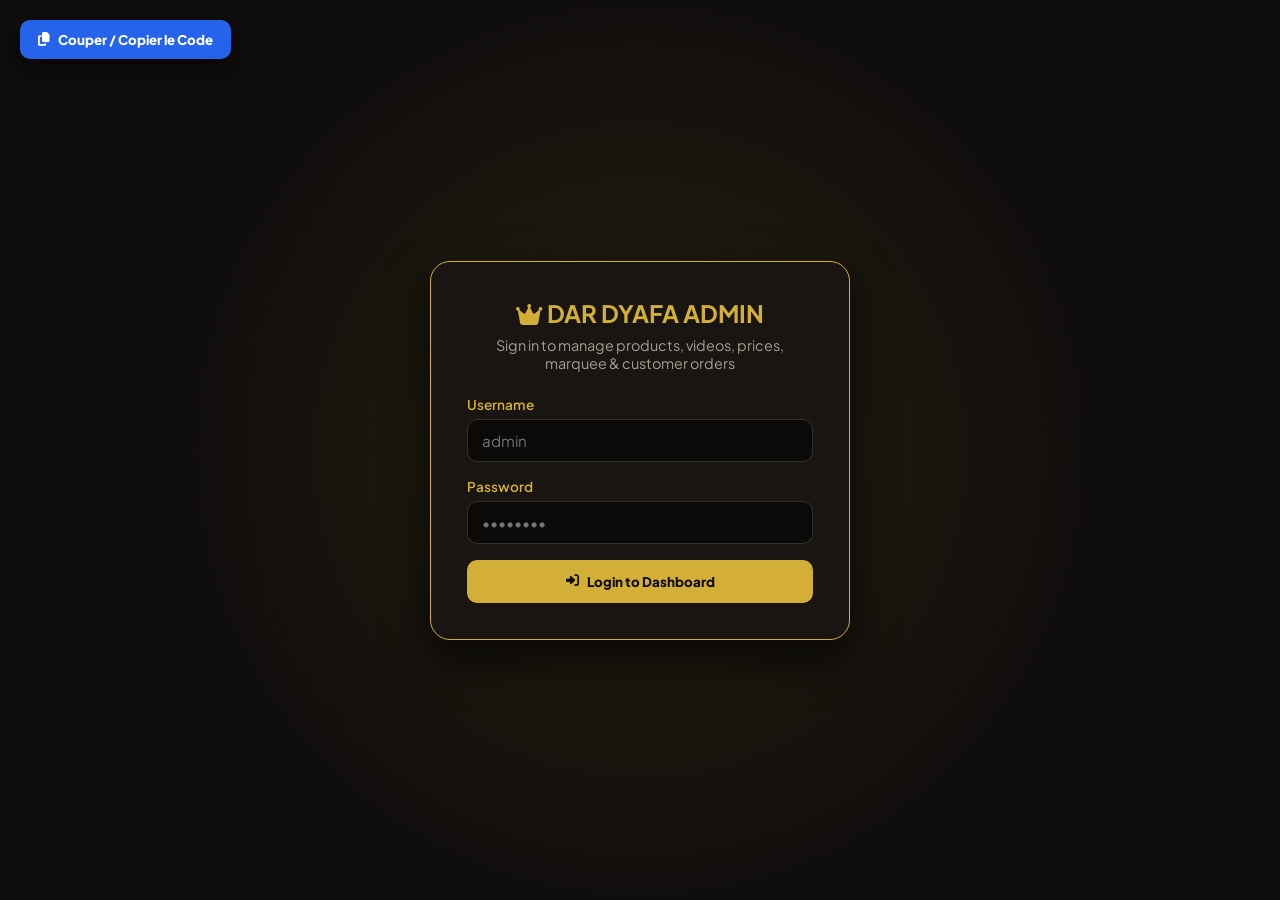
<file: admin/index.html>
<!DOCTYPE html>
<html lang="en">
<head>
    <meta charset="UTF-8">
    <meta name="viewport" content="width=device-width, initial-scale=1.0">
    <title>Dar Dyafa Admin Panel | Full Control Center</title>
    <!-- Website Favicon Logo -->
    <link rel="icon" type="image/png" href="../assets/images/logo.png">
    <link href="https://fonts.googleapis.com/css2?family=Plus+Jakarta+Sans:wght@400;600;700;800&family=Cairo:wght@400;600;700;800&display=swap" rel="stylesheet">
    <link rel="stylesheet" href="https://cdnjs.cloudflare.com/ajax/libs/font-awesome/6.5.1/css/all.min.css">
    <style>
        :root {
            --bg: #0f0d0c;
            --card: #191513;
            --gold: #d4af37;
            --gold-light: #f3e5ab;
            --crimson: #8b1e2d;
            --text: #f5f2eb;
            --muted: #a69e8e;
            --border: rgba(212, 175, 55, 0.25);
        }
        * { box-sizing: border-box; margin: 0; padding: 0; font-family: 'Plus Jakarta Sans', 'Cairo', sans-serif; }
        body { background: var(--bg); color: var(--text); min-height: 100vh; }

        .login-wrap {
            min-height: 100vh;
            display: flex;
            align-items: center;
            justify-content: center;
            padding: 20px;
            background: radial-gradient(circle at center, rgba(212,175,55,0.12), transparent 60%);
        }
        .login-card {
            background: var(--card);
            border: 1px solid var(--gold);
            border-radius: 20px;
            padding: 36px;
            width: 100%;
            max-width: 420px;
            box-shadow: 0 20px 45px rgba(0,0,0,0.7);
        }
        .login-card h2 { color: var(--gold); text-align: center; margin-bottom: 8px; }
        .login-card p { color: var(--muted); text-align: center; font-size: 0.9rem; margin-bottom: 24px; }
        .input-group { margin-bottom: 16px; }
        .input-group label { display: block; font-size: 0.85rem; margin-bottom: 6px; color: var(--gold); font-weight: 600; }
        .input-group input, .input-group select, .input-group textarea {
            width: 100%; padding: 11px 14px; border-radius: 10px;
            border: 1px solid rgba(255,255,255,0.15); background: #0b0a09; color: #fff; font-size: 0.95rem;
        }
        .input-group input:focus, .input-group select:focus, .input-group textarea:focus {
            border-color: var(--gold); outline: none;
        }
        .btn {
            background: var(--gold); color: #0f0d0c; border: none; padding: 11px 18px;
            border-radius: 10px; font-weight: 800; cursor: pointer; display: inline-flex; align-items: center; gap: 8px;
            transition: 0.25s;
        }
        .btn:hover { opacity: 0.92; transform: translateY(-1px); }
        .btn-save-all { background: #eab308; color: #0f0d0c; border: 1px solid #fef08a; }
        .btn-danger { background: #dc2626; color: #fff; }
        .btn-secondary { background: #2a2421; color: #fff; border: 1px solid var(--border); }
        .btn-ai { background: #7c3aed; color: #fff; }
        .btn-publish { background: #16a34a; color: #fff; }
        .btn-copy { background: #2563eb; color: #fff; position: fixed; top: 20px; left: 20px; z-index: 4000; box-shadow: 0 10px 25px rgba(0,0,0,0.5); }

        .dashboard { display: none; }
        .topbar {
            background: #14110f; border-bottom: 1px solid var(--border);
            padding: 16px 4%; display: flex; justify-content: space-between; align-items: center; flex-wrap: wrap; gap: 12px;
        }
        .nav-pills {
            display: flex; gap: 8px; flex-wrap: wrap; padding: 16px 4%; background: #120f0e; border-bottom: 1px solid rgba(255,255,255,0.06);
        }
        .pill {
            padding: 10px 16px; border-radius: 10px; border: 1px solid transparent;
            background: #1c1816; color: var(--muted); cursor: pointer; font-weight: 700; font-size: 0.88rem; transition: 0.2s;
        }
        .pill.active, .pill:hover { background: var(--gold); color: #0f0d0c; }
        .content { padding: 28px 4%; max-width: 1380px; margin: 0 auto; }
        .panel { display: none; }
        .panel.active { display: block; }
        .card {
            background: var(--card); border: 1px solid var(--border); border-radius: 16px; padding: 22px; margin-bottom: 24px;
        }
        .card h3 { color: var(--gold); margin-bottom: 16px; font-size: 1.2rem; display: flex; align-items: center; gap: 8px; }
        .grid-2 { display: grid; grid-template-columns: repeat(auto-fit, minmax(260px, 1fr)); gap: 16px; }
        .grid-3 { display: grid; grid-template-columns: repeat(auto-fit, minmax(300px, 1fr)); gap: 16px; }
        table { width: 100%; border-collapse: collapse; margin-top: 12px; }
        th, td { padding: 12px; text-align: left; border-bottom: 1px solid rgba(255,255,255,0.08); font-size: 0.88rem; vertical-align: top; }
        th { color: var(--gold); }
        .thumb { width: 48px; height: 48px; object-fit: cover; border-radius: 6px; border: 1px solid var(--border); margin: 2px; }
        .alert-toast {
            position: fixed; bottom: 20px; right: 20px; background: #16a34a; color: #fff;
            padding: 12px 20px; border-radius: 10px; font-weight: 700; display: none; z-index: 3000;
            box-shadow: 0 10px 25px rgba(0,0,0,0.5);
        }
        .sub-box {
            background: rgba(255,255,255,0.02);
            border: 1px solid rgba(212,175,55,0.15);
            border-radius: 12px;
            padding: 16px;
            margin-bottom: 16px;
        }
        .sub-box h4 { color: var(--gold-light); font-size: 0.95rem; margin-bottom: 12px; }
        .dynamic-img-row {
            display: flex;
            gap: 8px;
            align-items: center;
            margin-bottom: 8px;
        }
        .mini-field-label {
            display: inline-block;
            color: var(--gold);
            font-size: 0.72rem;
            font-weight: 700;
            width: 24px;
        }
        .mini-input {
            width: 190px;
            padding: 4px 6px;
            background: #0b0a09;
            color: #fff;
            border: 1px solid #333;
            border-radius: 4px;
            font-size: 0.78rem;
        }
        .mini-textarea {
            width: 190px;
            padding: 4px 6px;
            background: #0b0a09;
            color: #e5e7eb;
            border: 1px solid #333;
            border-radius: 4px;
            font-size: 0.75rem;
            resize: vertical;
        }
        .layout-box {
            background: #120f0e;
            border: 1px solid rgba(212,175,55,0.2);
            border-radius: 8px;
            padding: 8px;
            min-width: 155px;
        }
        .layout-row-line {
            margin-bottom: 6px;
            display: flex;
            align-items: center;
            justify-content: space-between;
            gap: 6px;
            font-size: 0.75rem;
        }
        .layout-input-sm {
            width: 66px;
            padding: 3px 5px;
            background: #0b0a09;
            color: #fff;
            border: 1px solid #333;
            border-radius: 4px;
            font-size: 0.75rem;
        }
        .row-builder-card {
            background: #120f0e;
            border: 1px dashed rgba(212,175,55,0.35);
            border-radius: 12px;
            padding: 14px;
            margin-top: 14px;
            margin-bottom: 16px;
        }
        .row-config-item {
            display: flex;
            flex-wrap: wrap;
            gap: 10px;
            align-items: center;
            background: #191513;
            border: 1px solid rgba(255,255,255,0.08);
            border-radius: 8px;
            padding: 8px 12px;
            margin-bottom: 8px;
            font-size: 0.82rem;
        }
    </style>
</head>
<body>

    <!-- Quick Copy Button for the User -->
    <button class="btn btn-copy" onclick="copyFullCode()"><i class="fa-solid fa-copy"></i> Couper / Copier le Code</button>

    <!-- Login View -->
    <div class="login-wrap" id="loginView">
        <div class="login-card">
            <h2><i class="fa-solid fa-crown"></i> DAR DYAFA ADMIN</h2>
            <p>Sign in to manage products, videos, prices, marquee & customer orders</p>
            <form onsubmit="handleLogin(event)">
                <div class="input-group">
                    <label>Username</label>
                    <input type="text" id="loginUser" required placeholder="admin">
                </div>
                <div class="input-group">
                    <label>Password</label>
                    <input type="password" id="loginPass" required placeholder="••••••••">
                </div>
                <button type="submit" class="btn" style="width:100%;justify-content:center;padding:13px;">
                    <i class="fa-solid fa-right-to-bracket"></i> Login to Dashboard
                </button>
                <p id="loginErr" style="color:#ef4444;margin-top:12px;display:none;">Invalid username or password!</p>
            </form>
        </div>
    </div>

    <!-- Admin Dashboard -->
    <div class="dashboard" id="dashboardView">
        <div class="topbar">
            <div>
                <h2 style="color:var(--gold);font-size:1.3rem;">DAR DYAFA — ADMIN CONTROL CENTER</h2>
                <span style="font-size:0.82rem;color:var(--muted);">Manage Live Website Content, Layout & Orders</span>
            </div>
            <div style="display:flex;gap:10px;flex-wrap:wrap;">
                <a href="../index.html" target="_blank" class="btn btn-secondary" style="text-decoration:none;">
                    <i class="fa-solid fa-globe"></i> View Live Site
                </a>
                <button class="btn btn-save-all" onclick="saveAllChanges()">
                    <i class="fa-solid fa-check-double"></i> Save All
                </button>
                <button class="btn btn-publish" onclick="publishLiveToGitHub()">
                    <i class="fa-solid fa-cloud-arrow-up"></i> Publish Live to Website
                </button>
                <button class="btn btn-secondary" onclick="exportDataJs()">
                    <i class="fa-solid fa-download"></i> Export data.js
                </button>
                <button class="btn btn-danger" onclick="logout()">
                    <i class="fa-solid fa-power-off"></i> Logout
                </button>
            </div>
        </div>

        <div class="nav-pills">
            <button class="pill active" onclick="showPanel('orders', this)"><i class="fa-solid fa-receipt"></i> Customer Orders</button>
            <button class="pill" onclick="showPanel('posts', this)"><i class="fa-solid fa-images"></i> Posts & Menu Items</button>
            <button class="pill" onclick="showPanel('videos', this)"><i class="fa-solid fa-video"></i> Video Carousel</button>
            <button class="pill" onclick="showPanel('marquee', this)"><i class="fa-solid fa-bullhorn"></i> شريط الأسعار (Marquee)</button>
            <button class="pill" onclick="showPanel('branding', this)"><i class="fa-solid fa-sliders"></i> التحكم الشامل (Header, Socials & Footer)</button>
        </div>

        <div class="content">
            <!-- 1. Orders Panel -->
            <div class="panel active" id="panel-orders">
                <div class="card">
                    <div style="display:flex;justify-content:space-between;align-items:center;margin-bottom:14px;">
                        <h3>Incoming WhatsApp Orders & Bookings</h3>
                        <button class="btn btn-danger" onclick="clearOrders()">Clear All Orders</button>
                    </div>
                    <div style="overflow-x:auto;">
                        <table>
                            <thead>
                                <tr>
                                    <th>Order ID</th>
                                    <th>Date</th>
                                    <th>Section</th>
                                    <th>Item / Article ID</th>
                                    <th>Customer</th>
                                    <th>Details</th>
                                    <th>Phone</th>
                                </tr>
                            </thead>
                            <tbody id="ordersTableBody"></tbody>
                        </table>
                    </div>
                </div>
            </div>

            <!-- 2. Posts & Products Panel -->
            <div class="panel" id="panel-posts">
                <div class="card">
                    <div style="display:flex;justify-content:space-between;align-items:center;margin-bottom:12px;">
                        <h3>Add New Post / Dish / Service (Multi-Photo Supported)</h3>
                        <button type="button" class="btn btn-ai" onclick="autoTranslateNewPost()"><i class="fa-solid fa-wand-magic-sparkles"></i> AI Translate Fields</button>
                    </div>
                    <form onsubmit="addNewPost(event)">
                        <div class="grid-2">
                            <div class="input-group">
                                <label>Target Section</label>
                                <select id="newPostPage">
                                    <option value="page1">Page 1 — Moroccan Cuisine (Food Truck)</option>
                                    <option value="page1_friday">Page 1 Friday — أطباق الجمعة والكسكس (Special Every Friday)</option>
                                    <option value="page1_gallery">Page 1 Gallery — قائمة الصور بلا ثمن (Photo Sets)</option>
                                    <option value="page2">Page 2 — Royal Events & Weddings</option>
                                    <option value="page3">Page 3 — Bridal Negafa & Caftans</option>
                                </select>
                            </div>
                            <div class="input-group">
                                <label>Article ID (e.g. FD-107, FR-01, GL-01 or EV-207)</label>
                                <input type="text" id="newPostId" required placeholder="FD-107">
                            </div>
                            <div class="input-group">
                                <label>Gallery Slide Mode (Auto vs Manual)</label>
                                <select id="newPostSlideMode">
                                    <option value="manual">Manual (Client clicks arrows / swipes)</option>
                                    <option value="auto">Auto Slide (Automatic rotation)</option>
                                </select>
                            </div>
                            <div class="input-group">
                                <label>Price (Optional — leave empty for Gallery)</label>
                                <input type="text" id="newPostPrice" placeholder="$12.99 or leave empty">
                            </div>
                            <div class="input-group" style="grid-column: 1 / -1;">
                                <label>Post Images (First image is main cover, add up to 8 photos)</label>
                                <div id="newPostImagesContainer">
                                    <div class="dynamic-img-row">
                                        <input type="url" class="new-post-img-input" placeholder="https://... (Direct Image URL)" required style="flex:2;">
                                        <input type="file" accept="image/*" style="flex:1;font-size:0.8rem;" onchange="uploadRowImage(this)">
                                        <button type="button" class="btn btn-danger" style="padding:8px 12px;" onclick="removeImgRow(this)"><i class="fa-solid fa-trash"></i></button>
                                    </div>
                                </div>
                                <button type="button" class="btn btn-secondary" style="margin-top:8px;" onclick="addImgInputRow()"><i class="fa-solid fa-plus"></i> Add Another Photo</button>
                            </div>
                        </div>
                        <div class="grid-3">
                            <div class="input-group">
                                <label>Title (English)</label>
                                <input type="text" id="newPostTitleEn" required placeholder="Dish or Service Name">
                            </div>
                            <div class="input-group">
                                <label>Title (French)</label>
                                <input type="text" id="newPostTitleFr" placeholder="Nom en Français">
                            </div>
                            <div class="input-group">
                                <label>Title (Arabic)</label>
                                <input type="text" id="newPostTitleAr" placeholder="الاسم بالعربية">
                            </div>
                        </div>
                        <div class="grid-3">
                            <div class="input-group">
                                <label>Description (English)</label>
                                <textarea id="newPostDescEn" rows="2" required></textarea>
                            </div>
                            <div class="input-group">
                                <label>Description (French)</label>
                                <textarea id="newPostDescFr" rows="2"></textarea>
                            </div>
                            <div class="input-group">
                                <label>Description (Arabic)</label>
                                <textarea id="newPostDescAr" rows="2"></textarea>
                            </div>
                        </div>
                        <button type="submit" class="btn" id="publishBtn"><i class="fa-solid fa-plus"></i> Publish Multi-Photo Item</button>
                    </form>
                </div>

                <div class="card">
                    <div style="display:flex;justify-content:space-between;align-items:center;flex-wrap:wrap;gap:12px;margin-bottom:10px;">
                        <h3>Manage, Edit, Order & Layout Existing Items</h3>
                        <button type="button" class="btn btn-save-all" onclick="saveAllChanges()">
                            <i class="fa-solid fa-check-double"></i> Save All Posts & Layout
                        </button>
                    </div>

                    <div class="input-group" style="max-width:400px;">
                        <label>Filter by Section</label>
                        <select id="filterPostPage" onchange="renderAdminPosts()">
                            <option value="page1">Page 1 — Moroccan Cuisine</option>
                            <option value="page1_friday">Page 1 Friday — أطباق الجمعة والكسكس</option>
                            <option value="page1_gallery">Page 1 Gallery — قائمة الصور بلا ثمن</option>
                            <option value="page2">Page 2 — Royal Events</option>
                            <option value="page3">Page 3 — Bridal Negafa</option>
                        </select>
                    </div>

                    <!-- Custom Rows & Alignment Builder per Section -->
                    <div class="row-builder-card">
                        <div style="display:flex;justify-content:space-between;align-items:center;flex-wrap:wrap;gap:10px;margin-bottom:8px;">
                            <div>
                                <strong style="color:var(--gold);font-size:0.95rem;"><i class="fa-solid fa-table-cells-large"></i> تقسيم السطور ومحاذاة العناصر في القسم (Rows Count & Alignment)</strong>
                                <p style="color:var(--muted);font-size:0.78rem;margin-top:2px;">مثال: السطر 1 فيه عنصر واحد (في الوسط أو اليمين أو اليسار)، السطر 2 فيه 3 عناصر، السطر 3 فيه عنصران...</p>
                            </div>
                            <div style="display:flex;gap:8px;flex-wrap:wrap;">
                                <button type="button" class="btn btn-secondary" style="padding:7px 12px;font-size:0.8rem;" onclick="addSectionLayoutRow()">
                                    <i class="fa-solid fa-plus"></i> إضافة سطر جديد (Add Row)
                                </button>
                                <button type="button" class="btn" style="padding:7px 12px;font-size:0.8rem;" onclick="applySectionOrderNow()">
                                    <i class="fa-solid fa-sort"></i> تطبيق الترتيب حسب الأرقام
                                </button>
                            </div>
                        </div>
                        <div id="sectionLayoutRowsList"></div>
                    </div>

                    <div style="overflow-x:auto;">
                        <table>
                            <thead>
                                <tr>
                                    <th>Photos (Cover & Gallery)</th>
                                    <th>ID & Slide Mode</th>
                                    <th>Titles (EN / FR / AR)</th>
                                    <th>Descriptions (EN / FR / AR)</th>
                                    <th>Price</th>
                                    <th>Order, Row & Align</th>
                                    <th>Actions</th>
                                </tr>
                            </thead>
                            <tbody id="adminPostsBody"></tbody>
                        </table>
                    </div>
                </div>
            </div>

            <!-- 3. Videos Panel -->
            <div class="panel" id="panel-videos">
                <div class="card">
                    <h3>Add Video (Instagram Link, YouTube Link, or MP4 Upload)</h3>
                    <form onsubmit="addNewVideo(event)">
                        <div class="grid-2">
                            <div class="input-group">
                                <label>Target Section</label>
                                <select id="newVidPage">
                                    <option value="page1">Page 1 — Moroccan Cuisine</option>
                                    <option value="page2">Page 2 — Royal Events</option>
                                    <option value="page3">Page 3 — Bridal Negafa</option>
                                </select>
                            </div>
                            <div class="input-group">
                                <label>Video Title</label>
                                <input type="text" id="newVidTitle" required placeholder="Royal Wedding Highlights">
                            </div>
                            <div class="input-group">
                                <label>Video URL (Instagram / YouTube)</label>
                                <input type="url" id="newVidUrl" placeholder="https://www.instagram.com/p/...">
                            </div>
                            <div class="input-group">
                                <label>Or Upload Short MP4 from Device</label>
                                <input type="file" id="newVidFile" accept="video/mp4,video/webm">
                            </div>
                        </div>
                        <button type="submit" class="btn"><i class="fa-solid fa-plus"></i> Add Video</button>
                    </form>
                </div>

                <div class="card">
                    <h3>Reorder or Delete Videos</h3>
                    <div class="input-group" style="max-width:320px;">
                        <select id="filterVidPage" onchange="renderAdminVideos()">
                            <option value="page1">Page 1 — Moroccan Cuisine</option>
                            <option value="page2">Page 2 — Royal Events</option>
                            <option value="page3">Page 3 — Bridal Negafa</option>
                        </select>
                    </div>
                    <table>
                        <thead>
                            <tr><th>#</th><th>Title</th><th>URL / Type</th><th>Order & Delete</th></tr>
                        </thead>
                        <tbody id="adminVideosBody"></tbody>
                    </table>
                </div>
            </div>

            <!-- 4. Marquee Panel (معرض الثمن) -->
            <div class="panel" id="panel-marquee">
                <div class="card">
                    <h3>معرض الثمن والشريط المتحرك (Scrolling Marquee Ticker)</h3>
                    <form onsubmit="addOrUpdateMarqueeItem(event)" style="display:flex;gap:12px;flex-wrap:wrap;margin-bottom:20px;">
                        <input type="hidden" id="editMarqueeIdx" value="-1">
                        <input type="text" id="mqName" required placeholder="Item Name (English/Arabic)" style="flex:2;min-width:200px;padding:11px;border-radius:10px;background:#0b0a09;color:#fff;border:1px solid #333;">
                        <input type="text" id="mqPrice" placeholder="Price e.g. $12.99" style="flex:1;min-width:120px;padding:11px;border-radius:10px;background:#0b0a09;color:#fff;border:1px solid #333;">
                        <button type="submit" class="btn" id="mqSubmitBtn">Add to Ticker</button>
                    </form>
                    <table>
                        <thead><tr><th>Item Name</th><th>Price</th><th>Actions</th></tr></thead>
                        <tbody id="adminMarqueeBody"></tbody>
                    </table>
                </div>
            </div>

            <!-- 5. Comprehensive Branding, Socials & Footer Panel -->
            <div class="panel" id="panel-branding">
                <div class="card">
                    <h3 style="color:var(--gold);margin-bottom:15px;"><i class="fa-solid fa-percent"></i> إعدادات الضريبة والحساب (Tax Rate)</h3>
                    <div class="sub-box">
                        <h4>نسبة الضريبة المئوية (%) — الافتراضية 6.25%</h4>
                        <div class="grid-2">
                            <div class="input-group">
                                <label>Tax Rate (%)</label>
                                <input type="number" id="taxRateInput" step="0.01" min="0" max="100" placeholder="6.25">
                            </div>
                        </div>
                    </div>

                    <h3 style="color:var(--gold);margin:25px 0 15px;"><i class="fa-solid fa-arrow-up"></i> أعلى الصفحة (Top Bar Header - 3 Languages)</h3>
                    <div class="grid-3">
                        <div class="input-group">
                            <label>Top Header Bio (English)</label>
                            <input type="text" id="topHeaderEn">
                        </div>
                        <div class="input-group">
                            <label>Top Header Bio (French)</label>
                            <input type="text" id="topHeaderFr">
                        </div>
                        <div class="input-group">
                            <label>Top Header Bio (Arabic)</label>
                            <input type="text" id="topHeaderAr">
                        </div>
                    </div>
                    <div class="grid-3">
                        <div class="input-group">
                            <label>Location / Address Text (English)</label>
                            <input type="text" id="topLocEn">
                        </div>
                        <div class="input-group">
                            <label>Location / Address Text (Arabic/Fr)</label>
                            <input type="text" id="topLocAr">
                        </div>
                        <div class="input-group">
                            <label>Phone Number (Global)</label>
                            <input type="text" id="topPhone">
                        </div>
                    </div>

                    <h3 style="color:var(--gold);margin:25px 0 15px;"><i class="fa-solid fa-crown"></i> العناوين والترحيب في البطل (Welcome Hero Titles - 3 Languages)</h3>
                    <div class="grid-3">
                        <div class="input-group">
                            <label>Welcome Title (English)</label>
                            <input type="text" id="welcomeTitleEn">
                        </div>
                        <div class="input-group">
                            <label>Welcome Title (French)</label>
                            <input type="text" id="welcomeTitleFr">
                        </div>
                        <div class="input-group">
                            <label>Welcome Title (Arabic)</label>
                            <input type="text" id="welcomeTitleAr">
                        </div>
                    </div>

                    <!-- Section Separator Moving Banners (Between 1->2 and 2->3) in 3 Languages -->
                    <h3 style="color:var(--gold);margin:25px 0 15px;"><i class="fa-solid fa-film"></i> الأشرطة المتحركة الفاصلة بين الفقرات (1→2 و 2→3 - 3 لغات)</h3>

                    <div class="sub-box">
                        <h4>الشريط 1: الفاصل بين المأكولات اليومية والجمعة/الكسكس (Moving Banner 1)</h4>
                        <div class="grid-3">
                            <div class="input-group">
                                <label>Moving Sentence (English)</label>
                                <input type="text" id="fridayBannerEn" placeholder="SPECIAL EVERY FRIDAY">
                            </div>
                            <div class="input-group">
                                <label>Moving Sentence (French)</label>
                                <input type="text" id="fridayBannerFr" placeholder="SPÉCIAL CHAQUE VENDREDI">
                            </div>
                            <div class="input-group">
                                <label>Moving Sentence (Arabic)</label>
                                <input type="text" id="fridayBannerAr" placeholder="SPECIAL EVERY FRIDAY">
                            </div>
                        </div>
                        <div class="grid-3">
                            <div class="input-group">
                                <label>Side Badge / Pill (English)</label>
                                <input type="text" id="fridayPillEn" placeholder="Moroccan Couscous & Friday Tradition">
                            </div>
                            <div class="input-group">
                                <label>Side Badge / Pill (French)</label>
                                <input type="text" id="fridayPillFr" placeholder="Couscous Marocain du Vendredi">
                            </div>
                            <div class="input-group">
                                <label>Side Badge / Pill (Arabic)</label>
                                <input type="text" id="fridayPillAr" placeholder="كسكس الجمعة المغربي الأصيل">
                            </div>
                        </div>
                    </div>

                    <div class="sub-box">
                        <h4>الشريط 2: الفاصل بين الفقرة 2 والفقرة 3 (Moments at Dar Dyafa - Moving Banner 2)</h4>
                        <div class="grid-3">
                            <div class="input-group">
                                <label>Moving Sentence (English)</label>
                                <input type="text" id="galleryBannerEn" placeholder="Moments at Dar Dyafa">
                            </div>
                            <div class="input-group">
                                <label>Moving Sentence (French)</label>
                                <input type="text" id="galleryBannerFr" placeholder="Moments at Dar Dyafa">
                            </div>
                            <div class="input-group">
                                <label>Moving Sentence (Arabic)</label>
                                <input type="text" id="galleryBannerAr" placeholder="Moments at Dar Dyafa">
                            </div>
                        </div>
                        <div class="grid-3">
                            <div class="input-group">
                                <label>Side Badge / Pill (English)</label>
                                <input type="text" id="galleryPillEn" placeholder="Dar Dyafa Photo Gallery">
                            </div>
                            <div class="input-group">
                                <label>Side Badge / Pill (French)</label>
                                <input type="text" id="galleryPillFr" placeholder="Galerie Photos Dar Dyafa">
                            </div>
                            <div class="input-group">
                                <label>Side Badge / Pill (Arabic)</label>
                                <input type="text" id="galleryPillAr" placeholder="ألبوم صور دار الضيافة">
                            </div>
                        </div>
                    </div>

                    <h3 style="color:var(--gold);margin:25px 0 15px;"><i class="fa-solid fa-share-nodes"></i> روابط وسائل التواصل الاجتماعي لكل صفحة على حدة</h3>
                    
                    <!-- Page 1 Socials -->
                    <div class="sub-box">
                        <h4>الصفحة 1 (Food Truck & Moroccan Cuisine)</h4>
                        <div class="grid-3">
                            <div class="input-group"><label>Instagram URL</label><input type="url" id="soc1Ig" placeholder="https://instagram.com/..."></div>
                            <div class="input-group"><label>Facebook URL</label><input type="url" id="soc1Fb" placeholder="https://facebook.com/..."></div>
                            <div class="input-group"><label>TikTok URL</label><input type="url" id="soc1Tt" placeholder="https://tiktok.com/..."></div>
                        </div>
                    </div>

                    <!-- Page 2 Socials -->
                    <div class="sub-box">
                        <h4>الصفحة 2 (Royal Events & Weddings)</h4>
                        <div class="grid-3">
                            <div class="input-group"><label>Instagram URL</label><input type="url" id="soc2Ig" placeholder="https://instagram.com/..."></div>
                            <div class="input-group"><label>Facebook URL</label><input type="url" id="soc2Fb" placeholder="https://facebook.com/..."></div>
                            <div class="input-group"><label>TikTok URL</label><input type="url" id="soc2Tt" placeholder="https://tiktok.com/..."></div>
                        </div>
                    </div>

                    <!-- Page 3 Socials -->
                    <div class="sub-box">
                        <h4>الصفحة 3 (Bridal Negafa & Caftans)</h4>
                        <div class="grid-3">
                            <div class="input-group"><label>Instagram URL</label><input type="url" id="soc3Ig" placeholder="https://instagram.com/..."></div>
                            <div class="input-group"><label>Facebook URL</label><input type="url" id="soc3Fb" placeholder="https://facebook.com/..."></div>
                            <div class="input-group"><label>TikTok URL</label><input type="url" id="soc3Tt" placeholder="https://tiktok.com/..."></div>
                        </div>
                    </div>

                    <!-- General Contacts -->
                    <div class="grid-2">
                        <div class="input-group">
                            <label><i class="fa-brands fa-whatsapp"></i> رقم الواتساب الموحد (WhatsApp Number)</label>
                            <input type="text" id="socialWhatsapp" placeholder="17744080421">
                        </div>
                        <div class="input-group">
                            <label><i class="fa-solid fa-envelope"></i> البريد الإلكتروني (Gmail)</label>
                            <input type="email" id="socialGmail" placeholder="dardyafa@gmail.com">
                        </div>
                    </div>

                    <h3 style="color:var(--gold);margin:25px 0 15px;"><i class="fa-solid fa-arrow-down"></i> أسفل الصفحة والتذييل (Footer Content - 3 Languages)</h3>
                    <div class="grid-3">
                        <div class="input-group">
                            <label>Footer Description (English)</label>
                            <textarea id="footerDescEn" rows="2"></textarea>
                        </div>
                        <div class="input-group">
                            <label>Footer Description (French)</label>
                            <textarea id="footerDescFr" rows="2"></textarea>
                        </div>
                        <div class="input-group">
                            <label>Footer Description (Arabic)</label>
                            <textarea id="footerDescAr" rows="2"></textarea>
                        </div>
                    </div>

                    <div class="grid-2" style="margin-top:15px;">
                        <div class="input-group">
                            <label>Footer Title / Brand Name</label>
                            <input type="text" id="footerTitleText">
                        </div>
                        <div class="input-group">
                            <label>Copyright Text (e.g. © 2026 Dar Dyafa USA)</label>
                            <input type="text" id="footerCopyrightText">
                        </div>
                    </div>

                    <div style="margin-top:20px;border-top:1px solid var(--border);padding-top:20px;">
                        <h3>Vercel Deployment Hook / Token (Anti-GitHub Block)</h3>
                        <div class="input-group" style="max-width:500px;">
                            <label>Vercel Deploy Hook URL or Token (vcp_...)</label>
                            <input type="password" id="ghTokenInput" placeholder="Paste your vcp_ token or Hook URL here">
                        </div>
                        <button class="btn btn-secondary" onclick="saveGitHubToken()">Save Hook Securely</button>
                    </div>

                    <div style="margin-top:20px;display:flex;gap:10px;flex-wrap:wrap;">
                        <button class="btn btn-save-all" onclick="saveAllChanges()"><i class="fa-solid fa-check-double"></i> Save All</button>
                        <button class="btn" onclick="saveBranding()"><i class="fa-solid fa-floppy-disk"></i> Save All Header, Socials & Footer Settings</button>
                        <button class="btn btn-ai" onclick="cleanAndMigrateOldImages()"><i class="fa-solid fa-cloud-arrow-up"></i> Clean & Convert Heavy Data</button>
                        <button class="btn btn-danger" onclick="resetAllDefaults()">Reset Site to Factory Defaults</button>
                    </div>
                </div>
            </div>
        </div>
    </div>

    <div class="alert-toast" id="toastMsg">Saved successfully!</div>

    <script src="../js/config.js"></script>
    <script src="../js/data.js"></script>
    <script>
        const POST_SECTIONS = ['page1', 'page1_friday', 'page1_gallery', 'page2', 'page3'];

        function escapeAttr(str) {
            return String(str || '')
                .replace(/&/g, '&amp;')
                .replace(/"/g, '&quot;')
                .replace(/</g, '&lt;')
                .replace(/>/g, '&gt;');
        }

        function escapeText(str) {
            return String(str || '')
                .replace(/&/g, '&amp;')
                .replace(/</g, '&lt;')
                .replace(/>/g, '&gt;');
        }

        function copyFullCode() {
            const htmlContent = document.documentElement.outerHTML;
            navigator.clipboard.writeText(htmlContent).then(() => {
                alert('🎉 تم نسخ الكود بالكامل بنجاح!');
            }).catch(err => {
                alert('فشل النسخ تلقائياً، يرجى النسخ اليدوي.');
            });
        }

        function normalizeSectionLayout(sectionConfig, postsList) {
            const cfg = sectionConfig && typeof sectionConfig === 'object' ? sectionConfig : {};
            const rows = Array.isArray(cfg.rows) ? cfg.rows.map((r, idx) => {
                const count = Math.max(1, parseInt(r.count, 10) || 1);
                const align = ['right', 'center', 'left'].includes(r.align) ? r.align : 'left';
                return { rowNumber: idx + 1, count, align };
            }) : [];
            return { rows };
        }

        function ensureSiteDataStructure(raw) {
            const base = JSON.parse(JSON.stringify(typeof DEFAULT_SITE_DATA !== 'undefined' ? DEFAULT_SITE_DATA : {}));
            const merged = Object.assign({}, base, raw || {});
            const parsedTax = parseFloat(merged.taxRate);
            merged.taxRate = Number.isFinite(parsedTax) && parsedTax >= 0 ? parsedTax : 6.25;
            merged.posts = Object.assign({}, base.posts || {}, (raw && raw.posts) || {});
            if (!merged.layoutConfig || typeof merged.layoutConfig !== 'object') {
                merged.layoutConfig = {};
            }

            POST_SECTIONS.forEach(sec => {
                if (!Array.isArray(merged.posts[sec])) {
                    merged.posts[sec] = [];
                }
                merged.posts[sec].forEach((post, idx) => {
                    if (!post.title || typeof post.title !== 'object') {
                        post.title = { en: '', fr: '', ar: '' };
                    }
                    if (!post.desc || typeof post.desc !== 'object') {
                        post.desc = { en: '', fr: '', ar: '' };
                    }
                    const parsedOrder = parseInt(post.sortOrder, 10);
                    post.sortOrder = Number.isFinite(parsedOrder) ? parsedOrder : (idx + 1);
                    const parsedRow = parseInt(post.rowIndex, 10);
                    post.rowIndex = Number.isFinite(parsedRow) && parsedRow >= 1 ? parsedRow : 0;
                    post.rowAlign = ['right', 'center', 'left'].includes(post.rowAlign) ? post.rowAlign : 'left';
                });
                merged.layoutConfig[sec] = normalizeSectionLayout(merged.layoutConfig[sec], merged.posts[sec]);
            });

            merged.videos = Object.assign({ page1: [], page2: [], page3: [] }, base.videos || {}, (raw && raw.videos) || {});
            if (!Array.isArray(merged.marqueeItems)) merged.marqueeItems = [];
            return merged;
        }

        let siteData = ensureSiteDataStructure(JSON.parse(localStorage.getItem('dardyafa_site_data')));

        function notify(msg) {
            const t = document.getElementById('toastMsg');
            t.textContent = msg;
            t.style.display = 'block';
            setTimeout(() => t.style.display = 'none', 3000);
        }

        function saveData(silentToast = false) {
            try {
                localStorage.setItem('dardyafa_site_data', JSON.stringify(siteData));
                if (!silentToast) notify('Changes saved locally!');
                return true;
            } catch (e) {
                alert('Storage full! Please use the Clean & Convert button.');
                return false;
            }
        }

        function collectCurrentPostsAndLayoutFromDom() {
            const pageSelect = document.getElementById('filterPostPage');
            if (!pageSelect) return;
            const page = pageSelect.value;
            if (!Array.isArray(siteData.posts[page])) siteData.posts[page] = [];

            // Collect rows builder config for current section
            const rowItems = document.querySelectorAll('#sectionLayoutRowsList .row-config-item');
            const rowsArr = [];
            rowItems.forEach((item, idx) => {
                const countInp = item.querySelector('.row-count-input');
                const alignSel = item.querySelector('.row-align-select');
                rowsArr.push({
                    rowNumber: idx + 1,
                    count: Math.max(1, parseInt(countInp ? countInp.value : 1, 10) || 1),
                    align: ['right', 'center', 'left'].includes(alignSel ? alignSel.value : '') ? alignSel.value : 'left'
                });
            });
            if (!siteData.layoutConfig) siteData.layoutConfig = {};
            siteData.layoutConfig[page] = { rows: rowsArr };

            // Collect individual post edits from table rows
            siteData.posts[page].forEach((p, idx) => {
                if (!p.title) p.title = { en: '', fr: '', ar: '' };
                if (!p.desc) p.desc = { en: '', fr: '', ar: '' };

                const idEl = document.getElementById(`postId_${page}_${idx}`);
                const modeEl = document.getElementById(`postMode_${page}_${idx}`);
                const priceEl = document.getElementById(`postPrice_${page}_${idx}`);

                const tEn = document.getElementById(`titleEn_${page}_${idx}`);
                const tFr = document.getElementById(`titleFr_${page}_${idx}`);
                const tAr = document.getElementById(`titleAr_${page}_${idx}`);

                const dEn = document.getElementById(`descEn_${page}_${idx}`);
                const dFr = document.getElementById(`descFr_${page}_${idx}`);
                const dAr = document.getElementById(`descAr_${page}_${idx}`);

                const orderEl = document.getElementById(`postOrder_${page}_${idx}`);
                const rowEl = document.getElementById(`postRow_${page}_${idx}`);
                const alignEl = document.getElementById(`postAlign_${page}_${idx}`);

                if (idEl) p.id = idEl.value.trim();
                if (modeEl) p.slideMode = modeEl.value;
                if (priceEl) p.price = priceEl.value.trim();

                if (tEn) p.title.en = tEn.value;
                if (tFr) p.title.fr = tFr.value;
                if (tAr) p.title.ar = tAr.value;

                if (dEn) p.desc.en = dEn.value;
                if (dFr) p.desc.fr = dFr.value;
                if (dAr) p.desc.ar = dAr.value;

                if (orderEl) {
                    const parsedOrd = parseInt(orderEl.value, 10);
                    p.sortOrder = Number.isFinite(parsedOrd) ? parsedOrd : (idx + 1);
                }
                if (rowEl) {
                    const parsedRow = parseInt(rowEl.value, 10);
                    p.rowIndex = Number.isFinite(parsedRow) && parsedRow >= 1 ? parsedRow : 0;
                }
                if (alignEl && ['right', 'center', 'left'].includes(alignEl.value)) {
                    p.rowAlign = alignEl.value;
                }
            });
        }

        function saveAllChanges() {
            collectCurrentPostsAndLayoutFromDom();

            const taxInput = document.getElementById('taxRateInput');
            if (taxInput) {
                const taxVal = parseFloat(taxInput.value);
                siteData.taxRate = Number.isFinite(taxVal) && taxVal >= 0 ? taxVal : 6.25;
            }

            if (document.getElementById('topHeaderEn')) {
                siteData.topHeader = {
                    en: document.getElementById('topHeaderEn').value,
                    fr: document.getElementById('topHeaderFr').value,
                    ar: document.getElementById('topHeaderAr').value
                };
                siteData.topLocation = {
                    en: document.getElementById('topLocEn').value,
                    ar: document.getElementById('topLocAr').value
                };
                const newPhone = document.getElementById('topPhone').value;
                siteData.whatsappNumber = document.getElementById('socialWhatsapp').value || newPhone;
                siteData.contactPhone = newPhone;
                siteData.email = document.getElementById('socialGmail').value;

                siteData.welcomeTitle = {
                    en: document.getElementById('welcomeTitleEn').value,
                    fr: document.getElementById('welcomeTitleFr').value,
                    ar: document.getElementById('welcomeTitleAr').value
                };

                siteData.fridayBannerTitle = {
                    en: document.getElementById('fridayBannerEn').value.trim(),
                    fr: document.getElementById('fridayBannerFr').value.trim(),
                    ar: document.getElementById('fridayBannerAr').value.trim()
                };
                siteData.fridayBannerPill = {
                    en: document.getElementById('fridayPillEn').value.trim(),
                    fr: document.getElementById('fridayPillFr').value.trim(),
                    ar: document.getElementById('fridayPillAr').value.trim()
                };

                siteData.galleryBannerTitle = {
                    en: document.getElementById('galleryBannerEn').value.trim(),
                    fr: document.getElementById('galleryBannerFr').value.trim(),
                    ar: document.getElementById('galleryBannerAr').value.trim()
                };
                siteData.galleryBannerPill = {
                    en: document.getElementById('galleryPillEn').value.trim(),
                    fr: document.getElementById('galleryPillFr').value.trim(),
                    ar: document.getElementById('galleryPillAr').value.trim()
                };

                siteData.socials = {
                    page1: {
                        instagram: document.getElementById('soc1Ig').value,
                        facebook: document.getElementById('soc1Fb').value,
                        tiktok: document.getElementById('soc1Tt').value
                    },
                    page2: {
                        instagram: document.getElementById('soc2Ig').value,
                        facebook: document.getElementById('soc2Fb').value,
                        tiktok: document.getElementById('soc2Tt').value
                    },
                    page3: {
                        instagram: document.getElementById('soc3Ig').value,
                        facebook: document.getElementById('soc3Fb').value,
                        tiktok: document.getElementById('soc3Tt').value
                    }
                };

                siteData.footerTagline = {
                    en: document.getElementById('footerDescEn').value,
                    fr: document.getElementById('footerDescFr').value,
                    ar: document.getElementById('footerDescAr').value
                };
                siteData.footerTitle = document.getElementById('footerTitleText').value;
                siteData.copyrightText = document.getElementById('footerCopyrightText').value;
            }

            if (saveData(true)) {
                renderAdminPosts();
                notify('✅ تم حفظ جميع التعديلات (Save All) بنجاح!');
            }
        }

        function saveGitHubToken() {
            const hookUrl = document.getElementById('ghTokenInput').value.trim();
            if (!hookUrl) {
                alert('Please enter a valid Vercel Deployment Hook URL or Token.');
                return;
            }
            localStorage.setItem('dardyafa_gh_token', hookUrl);
            alert('Vercel Deploy Hook / Token saved securely in your browser!');
        }

        function publishLiveToGitHub() {
            saveAllChanges();
            const hookUrl = localStorage.getItem('dardyafa_gh_token') || document.getElementById('ghTokenInput').value.trim();
            if (!hookUrl) {
                alert('Please go to Branding tab, paste your Vercel Deployment Hook URL or Token, and click "Save Hook Securely" first!');
                showPanel('branding', document.querySelectorAll('.pill')[4]);
                return;
            }

            if (hookUrl.startsWith('http')) {
                if (!confirm('Trigger Vercel live build & deployment now?')) return;
                notify('Triggering Vercel deployment...');

                fetch(hookUrl, { method: 'POST' })
                .then(res => {
                    if (res.ok) {
                        alert('🎉 Deployment triggered successfully! Vercel is now updating your live website (takes ~30 seconds).');
                    } else {
                        throw new Error('Failed to trigger Vercel deployment hook');
                    }
                })
                .catch(err => {
                    alert('Vercel Publish Error: ' + err.message);
                });
            } else {
                alert('Token saved! Note: For instant 1-click publishing without GitHub blocks, please use a Vercel Deployment Hook URL in this field.');
            }
        }

        function handleLogin(e) {
            e.preventDefault();
            const u = document.getElementById('loginUser').value.trim();
            const p = document.getElementById('loginPass').value.trim();
            if (u === SITE_CONFIG.adminAuth.username && p === SITE_CONFIG.adminAuth.password) {
                sessionStorage.setItem('dardyafa_admin_logged', 'true');
                showDashboard();
            } else {
                document.getElementById('loginErr').style.display = 'block';
            }
        }

        function logout() {
            sessionStorage.removeItem('dardyafa_admin_logged');
            location.reload();
        }

        function showDashboard() {
            document.getElementById('loginView').style.display = 'none';
            document.getElementById('dashboardView').style.display = 'block';
            renderOrders();
            renderAdminPosts();
            renderAdminVideos();
            renderAdminMarquee();
            loadBrandingFields();
            const savedHook = localStorage.getItem('dardyafa_gh_token');
            if (savedHook) document.getElementById('ghTokenInput').value = savedHook;
        }

        function showPanel(name, btn) {
            document.querySelectorAll('.panel').forEach(p => p.classList.remove('active'));
            document.querySelectorAll('.pill').forEach(b => b.classList.remove('active'));
            document.getElementById(`panel-${name}`).classList.add('active');
            btn.classList.add('active');
        }

        function renderOrders() {
            const orders = JSON.parse(localStorage.getItem('dardyafa_orders')) || [];
            const tbody = document.getElementById('ordersTableBody');
            if (orders.length === 0) {
                tbody.innerHTML = '<tr><td colspan="7" style="color:#888;text-align:center;">No orders recorded yet.</td></tr>';
                return;
            }
            tbody.innerHTML = orders.map(o => `
                <tr>
                    <td><strong>${o.id}</strong></td>
                    <td>${o.date}</td>
                    <td>${o.section}</td>
                    <td>#${o.itemId} — ${o.itemTitle}</td>
                    <td>${o.customerName}</td>
                    <td>${o.details}</td>
                    <td>${o.phone}</td>
                </tr>
            `).join('');
        }

        function clearOrders() {
            if (confirm('Delete all order logs?')) {
                localStorage.removeItem('dardyafa_orders');
                renderOrders();
            }
        }

        function uploadSmartImage(file, callback) {
            const formData1 = new FormData();
            formData1.append('reqtype', 'fileupload');
            formData1.append('fileToUpload', file);

            fetch('https://catbox.moe/user/api.php', { method: 'POST', body: formData1 })
            .then(res => res.text())
            .then(url => {
                if (url && url.startsWith('http')) callback(url.trim());
                else throw new Error('Catbox failed');
            })
            .catch(() => {
                const formData2 = new FormData();
                formData2.append('image', file);
                return fetch('https://api.imgbb.com/1/upload?key=6d203875883d65b75017e471f4646733', { method: 'POST', body: formData2 })
                .then(res => res.json())
                .then(data => {
                    if (data && data.success) callback(data.data.url);
                    else throw new Error('ImgBB failed');
                });
            })
            .catch(() => {
                alert('Cloud servers busy. Using secure local conversion fallback.');
                const reader = new FileReader();
                reader.onload = (ev) => callback(ev.target.result);
                reader.readAsDataURL(file);
            });
        }

        const transDict = {
            "طجين": {fr: "Tajine Marocain", en: "Moroccan Tajine"},
            "كسكس": {fr: "Couscous Royal", en: "Royal Couscous"},
            "حناء": {fr: "Soirée Henné", en: "Henna Celebration"},
            "عرس": {fr: "Mariage Marocain", en: "Moroccan Wedding"},
            "رفيسة": {fr: "Rfissa Traditionnelle", en: "Traditional Rfissa"},
            "مشاوي": {fr: "Grillades Mixtes", en: "Mixed Grill Platter"},
            "طنجية": {fr: "Tanjia Marrakchia", en: "Marrakchi Tanjia"}
        };

        function autoTranslateNewPost() {
            const arTitle = document.getElementById('newPostTitleAr').value.trim();
            const arDesc = document.getElementById('newPostDescAr').value.trim();
            if (!arTitle && !arDesc) {
                alert('المرجو كتابة العنوان أو الوصف باللغة العربية أولاً!');
                return;
            }
            let foundFr = "", foundEn = "";
            for (let key in transDict) {
                if (arTitle.includes(key)) {
                    foundFr = transDict[key].fr;
                    foundEn = transDict[key].en;
                    break;
                }
            }
            document.getElementById('newPostTitleFr').value = foundFr || (arTitle + " (FR)");
            document.getElementById('newPostTitleEn').value = foundEn || (arTitle + " (EN)");
            if (arDesc) {
                document.getElementById('newPostDescFr').value = arDesc + " - Service authentique.";
                document.getElementById('newPostDescEn').value = arDesc + " - Authentic service by Dar Dyafa.";
            }
            notify('AI Translation completed!');
        }

        function addImgInputRow() {
            const container = document.getElementById('newPostImagesContainer');
            const row = document.createElement('div');
            row.className = 'dynamic-img-row';
            row.innerHTML = `
                <input type="url" class="new-post-img-input" placeholder="https://... (Direct Image URL)" required style="flex:2;">
                <input type="file" accept="image/*" style="flex:1;font-size:0.8rem;" onchange="uploadRowImage(this)">
                <button type="button" class="btn btn-danger" style="padding:8px 12px;" onclick="removeImgRow(this)"><i class="fa-solid fa-trash"></i></button>
            `;
            container.appendChild(row);
        }

        function removeImgRow(btn) {
            const rows = document.querySelectorAll('.dynamic-img-row');
            if (rows.length > 1) {
                btn.closest('.dynamic-img-row').remove();
            } else {
                alert('You must keep at least one image!');
            }
        }

        function uploadRowImage(fileInput) {
            const file = fileInput.files[0];
            if (!file) return;
            const urlInput = fileInput.previousElementSibling;
            urlInput.value = "Uploading...";
            uploadSmartImage(file, (url) => {
                urlInput.value = url;
                notify('Image uploaded and direct link generated!');
            });
        }

        function renderSectionLayoutRows(page) {
            const container = document.getElementById('sectionLayoutRowsList');
            if (!container) return;
            const cfg = normalizeSectionLayout(siteData.layoutConfig && siteData.layoutConfig[page], siteData.posts[page] || []);
            if (!siteData.layoutConfig) siteData.layoutConfig = {};
            siteData.layoutConfig[page] = cfg;

            if (cfg.rows.length === 0) {
                container.innerHTML = `<div style="color:var(--muted);font-size:0.8rem;">لا توجد سطور مخصصة بعد — يمكنك الضغط على "إضافة سطر جديد" لتحديد عدد العناصر والمحاذاة في كل سطر (مثلاً: السطر 1 = 1 عنصر، السطر 2 = 3 عناصر، السطر 3 = 2 عناصر).</div>`;
                return;
            }

            container.innerHTML = cfg.rows.map((r, idx) => `
                <div class="row-config-item">
                    <strong style="color:var(--gold-light);">السطر ${idx + 1}:</strong>
                    <label style="font-size:0.78rem;color:var(--muted);">عدد العناصر في السطر:</label>
                    <input type="number" min="1" max="12" value="${r.count}" class="row-count-input layout-input-sm" onchange="updateSectionRowField('${page}', ${idx}, 'count', this.value)">
                    <label style="font-size:0.78rem;color:var(--muted);">المحاذاة:</label>
                    <select class="row-align-select layout-input-sm" style="width:92px;" onchange="updateSectionRowField('${page}', ${idx}, 'align', this.value)">
                        <option value="right" ${r.align === 'right' ? 'selected' : ''}>يمين (Right)</option>
                        <option value="center" ${r.align === 'center' ? 'selected' : ''}>وسط (Center)</option>
                        <option value="left" ${r.align === 'left' ? 'selected' : ''}>يسار (Left)</option>
                    </select>
                    <button type="button" class="btn btn-danger" style="padding:4px 8px;font-size:0.75rem;margin-left:auto;" onclick="removeSectionLayoutRow('${page}', ${idx})"><i class="fa-solid fa-trash"></i></button>
                </div>
            `).join('');
        }

        function addSectionLayoutRow() {
            const page = document.getElementById('filterPostPage').value;
            collectCurrentPostsAndLayoutFromDom();
            if (!siteData.layoutConfig) siteData.layoutConfig = {};
            const cfg = normalizeSectionLayout(siteData.layoutConfig[page], siteData.posts[page] || []);
            const nextRowNum = cfg.rows.length + 1;
            const defaultCount = nextRowNum === 1 ? 1 : 3;
            const defaultAlign = nextRowNum === 1 ? 'center' : 'left';
            cfg.rows.push({ rowNumber: nextRowNum, count: defaultCount, align: defaultAlign });
            siteData.layoutConfig[page] = cfg;
            saveData(true);
            renderSectionLayoutRows(page);
            notify(`تمت إضافة السطر ${nextRowNum}`);
        }

        function updateSectionRowField(page, idx, field, val) {
            const cfg = normalizeSectionLayout(siteData.layoutConfig && siteData.layoutConfig[page], siteData.posts[page] || []);
            if (!cfg.rows[idx]) return;
            if (field === 'count') {
                cfg.rows[idx].count = Math.max(1, parseInt(val, 10) || 1);
            } else if (field === 'align' && ['right', 'center', 'left'].includes(val)) {
                cfg.rows[idx].align = val;
            }
            siteData.layoutConfig[page] = cfg;
            saveData(true);
        }

        function removeSectionLayoutRow(page, idx) {
            collectCurrentPostsAndLayoutFromDom();
            const cfg = normalizeSectionLayout(siteData.layoutConfig && siteData.layoutConfig[page], siteData.posts[page] || []);
            cfg.rows.splice(idx, 1);
            cfg.rows.forEach((r, i) => r.rowNumber = i + 1);
            siteData.layoutConfig[page] = cfg;
            saveData(true);
            renderSectionLayoutRows(page);
        }

        function applySectionOrderNow() {
            const page = document.getElementById('filterPostPage').value;
            collectCurrentPostsAndLayoutFromDom();
            const arr = siteData.posts[page] || [];
            arr.sort((a, b) => {
                const oa = Number.isFinite(parseInt(a.sortOrder, 10)) ? parseInt(a.sortOrder, 10) : 9999;
                const ob = Number.isFinite(parseInt(b.sortOrder, 10)) ? parseInt(b.sortOrder, 10) : 9999;
                return oa - ob;
            });
            arr.forEach((p, i) => {
                p.sortOrder = i + 1;
            });
            saveData(true);
            renderAdminPosts();
            notify('تم ترتيب العناصر حسب الأرقام المحددة!');
        }

        function renderAdminPosts() {
            const page = document.getElementById('filterPostPage').value;
            if (!Array.isArray(siteData.posts[page])) siteData.posts[page] = [];
            renderSectionLayoutRows(page);

            const posts = siteData.posts[page];
            const tbody = document.getElementById('adminPostsBody');
            
            if (posts.length === 0) {
                tbody.innerHTML = '<tr><td colspan="7" style="color:#888;text-align:center;">No items in this section yet.</td></tr>';
                return;
            }

            tbody.innerHTML = posts.map((p, idx) => {
                const images = (p.images && p.images.length > 0) ? p.images : [p.image || 'assets/images/logo.png'];
                const currentMode = p.slideMode || 'manual';
                const titleObj = p.title || {};
                const descObj = p.desc || {};
                const orderNum = Number.isFinite(parseInt(p.sortOrder, 10)) ? parseInt(p.sortOrder, 10) : (idx + 1);
                const rowNum = Number.isFinite(parseInt(p.rowIndex, 10)) && parseInt(p.rowIndex, 10) >= 1 ? parseInt(p.rowIndex, 10) : 0;
                const alignVal = ['right', 'center', 'left'].includes(p.rowAlign) ? p.rowAlign : 'left';

                const thumbsHtml = images.map((img, imgIdx) => `
                    <div style="display:inline-block;position:relative;margin:2px;">
                        <img src="${img && img.startsWith('assets/') ? '../' + img : img}" class="thumb" onerror="this.src='${img}'">
                        <button type="button" onclick="removePostImage('${page}', ${idx}, ${imgIdx})" style="position:absolute;top:-4px;right:-4px;background:red;color:#fff;border:none;border-radius:50%;width:16px;height:16px;font-size:10px;cursor:pointer;">×</button>
                    </div>
                `).join('');

                return `
                    <tr>
                        <td>
                            <div style="max-height:130px;overflow-y:auto;margin-bottom:6px;">
                                ${thumbsHtml}
                            </div>
                            <div style="display:flex;gap:4px;margin-top:4px;">
                                <input type="url" id="newImg_${page}_${idx}" placeholder="Add image URL" style="font-size:0.75rem;padding:4px;background:#0b0a09;color:#fff;border:1px solid #333;border-radius:4px;flex:1;">
                                <button type="button" class="btn" style="padding:4px 8px;font-size:0.75rem;" onclick="addPostImage('${page}', ${idx})"><i class="fa-solid fa-plus"></i></button>
                            </div>
                        </td>
                        <td>
                            <input type="text" id="postId_${page}_${idx}" value="${escapeAttr(p.id)}" style="width:90px;padding:6px;background:#0b0a09;color:#fff;border:1px solid #333;border-radius:6px;margin-bottom:6px;"><br>
                            <select id="postMode_${page}_${idx}" style="width:105px;padding:4px;background:#0b0a09;color:var(--gold);border:1px solid #333;border-radius:6px;font-size:0.75rem;">
                                <option value="manual" ${currentMode === 'manual' ? 'selected' : ''}>Manual</option>
                                <option value="auto" ${currentMode === 'auto' ? 'selected' : ''}>Auto Slide</option>
                            </select>
                        </td>
                        <td>
                            <div style="margin-bottom:4px;"><span class="mini-field-label">EN:</span> <input type="text" id="titleEn_${page}_${idx}" value="${escapeAttr(titleObj.en)}" class="mini-input"></div>
                            <div style="margin-bottom:4px;"><span class="mini-field-label">FR:</span> <input type="text" id="titleFr_${page}_${idx}" value="${escapeAttr(titleObj.fr)}" class="mini-input"></div>
                            <div><span class="mini-field-label">AR:</span> <input type="text" id="titleAr_${page}_${idx}" value="${escapeAttr(titleObj.ar)}" class="mini-input"></div>
                        </td>
                        <td>
                            <div style="margin-bottom:4px;"><span class="mini-field-label">EN:</span> <textarea id="descEn_${page}_${idx}" rows="2" class="mini-textarea">${escapeText(descObj.en)}</textarea></div>
                            <div style="margin-bottom:4px;"><span class="mini-field-label">FR:</span> <textarea id="descFr_${page}_${idx}" rows="2" class="mini-textarea">${escapeText(descObj.fr)}</textarea></div>
                            <div><span class="mini-field-label">AR:</span> <textarea id="descAr_${page}_${idx}" rows="2" class="mini-textarea">${escapeText(descObj.ar)}</textarea></div>
                        </td>
                        <td><input type="text" id="postPrice_${page}_${idx}" value="${escapeAttr(p.price || '')}" placeholder="Empty" style="width:82px;padding:6px;background:#0b0a09;color:#fff;border:1px solid #333;border-radius:6px;"></td>
                        <td>
                            <div class="layout-box">
                                <div class="layout-row-line">
                                    <span style="color:var(--muted);">رقم الترتيب:</span>
                                    <input type="number" id="postOrder_${page}_${idx}" value="${orderNum}" min="1" class="layout-input-sm">
                                </div>
                                <div class="layout-row-line">
                                    <span style="color:var(--muted);">رقم السطر:</span>
                                    <input type="number" id="postRow_${page}_${idx}" value="${rowNum}" min="0" placeholder="تلقائي" class="layout-input-sm">
                                </div>
                                <div class="layout-row-line" style="margin-bottom:0;">
                                    <span style="color:var(--muted);">المكان:</span>
                                    <select id="postAlign_${page}_${idx}" class="layout-input-sm">
                                        <option value="right" ${alignVal === 'right' ? 'selected' : ''}>يمين</option>
                                        <option value="center" ${alignVal === 'center' ? 'selected' : ''}>وسط</option>
                                        <option value="left" ${alignVal === 'left' ? 'selected' : ''}>يسار</option>
                                    </select>
                                </div>
                            </div>
                        </td>
                        <td>
                            <button type="button" class="btn" style="padding:6px 10px;margin-bottom:4px;" onclick="saveAllChanges()" title="Save All"><i class="fa-solid fa-floppy-disk"></i></button><br>
                            <button type="button" class="btn btn-danger" style="padding:6px 10px;" onclick="deletePost('${page}', ${idx})" title="Delete"><i class="fa-solid fa-trash"></i></button>
                        </td>
                    </tr>
                `;
            }).join('');
        }

        function addPostImage(page, idx) {
            collectCurrentPostsAndLayoutFromDom();
            const input = document.getElementById(`newImg_${page}_${idx}`);
            const url = input.value.trim();
            if (!url) return;
            const post = siteData.posts[page][idx];
            if (!post.images) post.images = [post.image || 'assets/images/logo.png'];
            post.images.push(url);
            post.image = post.images[0];
            saveData(true);
            renderAdminPosts();
            notify('Image added to gallery!');
        }

        function removePostImage(page, idx, imgIdx) {
            collectCurrentPostsAndLayoutFromDom();
            const post = siteData.posts[page][idx];
            let images = (post.images && post.images.length > 0) ? post.images : [post.image];
            if (images.length <= 1) {
                alert('A post must have at least one image!');
                return;
            }
            images.splice(imgIdx, 1);
            post.images = images;
            post.image = images[0];
            saveData(true);
            renderAdminPosts();
            notify('Image removed from gallery!');
        }

        function deletePost(page, idx) {
            if (confirm('Delete this item?')) {
                collectCurrentPostsAndLayoutFromDom();
                siteData.posts[page].splice(idx, 1);
                siteData.posts[page].forEach((p, i) => p.sortOrder = i + 1);
                saveData(true);
                renderAdminPosts();
            }
        }

        function addNewPost(e) {
            e.preventDefault();
            collectCurrentPostsAndLayoutFromDom();
            const page = document.getElementById('newPostPage').value;
            if (!Array.isArray(siteData.posts[page])) siteData.posts[page] = [];

            const slideMode = document.getElementById('newPostSlideMode').value;
            const imgInputs = document.querySelectorAll('.new-post-img-input');
            
            let imagesArr = [];
            imgInputs.forEach(inp => {
                if (inp.value.trim()) imagesArr.push(inp.value.trim());
            });

            if (imagesArr.length === 0) imagesArr = ['assets/images/logo.png'];

            siteData.posts[page].unshift({
                id: document.getElementById('newPostId').value,
                image: imagesArr[0],
                images: imagesArr,
                slideMode: slideMode,
                price: page === 'page1_gallery' ? '' : document.getElementById('newPostPrice').value,
                sortOrder: 1,
                rowIndex: 0,
                rowAlign: 'left',
                title: {
                    en: document.getElementById('newPostTitleEn').value,
                    fr: document.getElementById('newPostTitleFr').value || document.getElementById('newPostTitleEn').value,
                    ar: document.getElementById('newPostTitleAr').value || document.getElementById('newPostTitleEn').value
                },
                desc: {
                    en: document.getElementById('newPostDescEn').value,
                    fr: document.getElementById('newPostDescFr').value || document.getElementById('newPostDescEn').value,
                    ar: document.getElementById('newPostDescAr').value || document.getElementById('newPostDescEn').value
                }
            });

            siteData.posts[page].forEach((p, idx) => {
                p.sortOrder = idx + 1;
            });

            saveData(true);
            document.getElementById('filterPostPage').value = page;
            renderAdminPosts();
            e.target.reset();
            document.getElementById('newPostImagesContainer').innerHTML = `
                <div class="dynamic-img-row">
                    <input type="url" class="new-post-img-input" placeholder="https://... (Direct Image URL)" required style="flex:2;">
                    <input type="file" accept="image/*" style="flex:1;font-size:0.8rem;" onchange="uploadRowImage(this)">
                    <button type="button" class="btn btn-danger" style="padding:8px 12px;" onclick="removeImgRow(this)"><i class="fa-solid fa-trash"></i></button>
                </div>
            `;
            notify('Multi-photo item published successfully!');
        }

        function cleanAndMigrateOldImages() {
            if (confirm('Clean up heavy local cached images?')) {
                let cleanedCount = 0;
                POST_SECTIONS.forEach(page => {
                    if (siteData.posts[page]) {
                        siteData.posts[page].forEach(p => {
                            if (p.image && p.image.startsWith('data:')) {
                                p.image = 'assets/images/logo.png';
                                cleanedCount++;
                            }
                        });
                    }
                });
                saveData(true);
                renderAdminPosts();
                alert(`Cleaned ${cleanedCount} images!`);
            }
        }

        function renderAdminVideos() {
            const page = document.getElementById('filterVidPage').value;
            const vids = siteData.videos[page] || [];
            const tbody = document.getElementById('adminVideosBody');
            tbody.innerHTML = vids.map((v, idx) => `
                <tr>
                    <td>${idx + 1}</td>
                    <td>${v.title}</td>
                    <td style="max-width:260px;overflow:hidden;text-overflow:ellipsis;white-space:nowrap;">${v.url}</td>
                    <td>
                        <button class="btn btn-secondary" style="padding:6px 10px;" onclick="moveVideo('${page}', ${idx}, -1)"><i class="fa-solid fa-arrow-up"></i></button>
                        <button class="btn btn-secondary" style="padding:6px 10px;" onclick="moveVideo('${page}', ${idx}, 1)"><i class="fa-solid fa-arrow-down"></i></button>
                        <button class="btn btn-danger" style="padding:6px 10px;" onclick="deleteVideo('${page}', ${idx})"><i class="fa-solid fa-trash"></i></button>
                    </td>
                </tr>
            `).join('');
        }

        function moveVideo(page, idx, dir) {
            const arr = siteData.videos[page];
            const target = idx + dir;
            if (target < 0 || target >= arr.length) return;
            [arr[idx], arr[target]] = [arr[target], arr[idx]];
            saveData();
            renderAdminVideos();
        }

        function deleteVideo(page, idx) {
            siteData.videos[page].splice(idx, 1);
            saveData();
            renderAdminVideos();
        }

        function addNewVideo(e) {
            e.preventDefault();
            const page = document.getElementById('newVidPage').value;
            const title = document.getElementById('newVidTitle').value;
            const url = document.getElementById('newVidUrl').value;
            const fileInput = document.getElementById('newVidFile');

            if (fileInput.files && fileInput.files[0]) {
                const reader = new FileReader();
                reader.onload = (ev) => {
                    siteData.videos[page].push({ id: 'v_' + Date.now(), title, url: ev.target.result });
                    saveData();
                    renderAdminVideos();
                    e.target.reset();
                };
                reader.readAsDataURL(fileInput.files[0]);
            } else if (url) {
                siteData.videos[page].push({ id: 'v_' + Date.now(), title, url });
                saveData();
                renderAdminVideos();
                e.target.reset();
            }
        }

        function renderAdminMarquee() {
            const tbody = document.getElementById('adminMarqueeBody');
            const items = siteData.marqueeItems || [];
            tbody.innerHTML = items.map((m, idx) => `
                <tr>
                    <td>${m.name}</td>
                    <td>${m.price || '-'}</td>
                    <td>
                        <button class="btn btn-secondary" style="padding:6px 10px;" onclick="editMarquee(${idx})"><i class="fa-solid fa-pen"></i></button>
                        <button class="btn btn-danger" style="padding:6px 10px;" onclick="deleteMarquee(${idx})"><i class="fa-solid fa-trash"></i></button>
                    </td>
                </tr>
            `).join('');
        }

        function addOrUpdateMarqueeItem(e) {
            e.preventDefault();
            const editIdx = parseInt(document.getElementById('editMarqueeIdx').value, 10);
            const name = document.getElementById('mqName').value.trim();
            const price = document.getElementById('mqPrice').value.trim();

            if (!siteData.marqueeItems) siteData.marqueeItems = [];

            if (editIdx >= 0) {
                siteData.marqueeItems[editIdx] = { name, price };
                document.getElementById('editMarqueeIdx').value = -1;
                document.getElementById('mqSubmitBtn').textContent = 'Add to Ticker';
            } else {
                siteData.marqueeItems.push({ id: 'm_' + Date.now(), name, price });
            }

            saveData();
            renderAdminMarquee();
            e.target.reset();
            notify('تم تحديث شريط الأسعار بنجاح!');
        }

        function editMarquee(idx) {
            const item = siteData.marqueeItems[idx];
            document.getElementById('mqName').value = item.name;
            document.getElementById('mqPrice').value = item.price || '';
            document.getElementById('editMarqueeIdx').value = idx;
            document.getElementById('mqSubmitBtn').textContent = 'Update Item';
        }

        function deleteMarquee(idx) {
            siteData.marqueeItems.splice(idx, 1);
            saveData();
            renderAdminMarquee();
        }

        function loadBrandingFields() {
            const parsedTax = parseFloat(siteData.taxRate);
            document.getElementById('taxRateInput').value = Number.isFinite(parsedTax) && parsedTax >= 0 ? parsedTax : 6.25;

            if (!siteData.topHeader) siteData.topHeader = { en: "", fr: "", ar: "" };
            if (!siteData.topLocation) siteData.topLocation = { en: "", ar: "" };
            if (!siteData.welcomeTitle) siteData.welcomeTitle = { en: "", fr: "", ar: "" };
            if (!siteData.fridayBannerTitle) siteData.fridayBannerTitle = { en: "SPECIAL EVERY FRIDAY", fr: "SPÉCIAL CHAQUE VENDREDI", ar: "SPECIAL EVERY FRIDAY" };
            if (!siteData.fridayBannerPill) siteData.fridayBannerPill = { en: "Moroccan Couscous & Friday Tradition", fr: "Couscous Marocain du Vendredi", ar: "كسكس الجمعة المغربي الأصيل" };
            if (!siteData.galleryBannerTitle) siteData.galleryBannerTitle = { en: "Moments at Dar Dyafa", fr: "Moments at Dar Dyafa", ar: "Moments at Dar Dyafa" };
            if (!siteData.galleryBannerPill) siteData.galleryBannerPill = { en: "Dar Dyafa Photo Gallery", fr: "Galerie Photos Dar Dyafa", ar: "ألبوم صور دار الضيافة" };
            if (!siteData.socials) siteData.socials = { page1: {instagram:"", facebook:"", tiktok:""}, page2: {instagram:"", facebook:"", tiktok:""}, page3: {instagram:"", facebook:"", tiktok:""} };
            if (!siteData.footerDesc) siteData.footerDesc = { en: "", fr: "", ar: "" };

            document.getElementById('topHeaderEn').value = siteData.topHeader.en || '';
            document.getElementById('topHeaderFr').value = siteData.topHeader.fr || '';
            document.getElementById('topHeaderAr').value = siteData.topHeader.ar || '';

            document.getElementById('topLocEn').value = siteData.topLocation.en || '';
            document.getElementById('topLocAr').value = siteData.topLocation.ar || '';
            document.getElementById('topPhone').value = siteData.whatsappNumber || SITE_CONFIG.whatsappNumber || '';

            document.getElementById('welcomeTitleEn').value = siteData.welcomeTitle.en || '';
            document.getElementById('welcomeTitleFr').value = siteData.welcomeTitle.fr || '';
            document.getElementById('welcomeTitleAr').value = siteData.welcomeTitle.ar || '';

            document.getElementById('fridayBannerEn').value = siteData.fridayBannerTitle.en || '';
            document.getElementById('fridayBannerFr').value = siteData.fridayBannerTitle.fr || '';
            document.getElementById('fridayBannerAr').value = siteData.fridayBannerTitle.ar || '';
            document.getElementById('fridayPillEn').value = siteData.fridayBannerPill.en || '';
            document.getElementById('fridayPillFr').value = siteData.fridayBannerPill.fr || '';
            document.getElementById('fridayPillAr').value = siteData.fridayBannerPill.ar || '';

            document.getElementById('galleryBannerEn').value = siteData.galleryBannerTitle.en || '';
            document.getElementById('galleryBannerFr').value = siteData.galleryBannerTitle.fr || '';
            document.getElementById('galleryBannerAr').value = siteData.galleryBannerTitle.ar || '';
            document.getElementById('galleryPillEn').value = siteData.galleryBannerPill.en || '';
            document.getElementById('galleryPillFr').value = siteData.galleryBannerPill.fr || '';
            document.getElementById('galleryPillAr').value = siteData.galleryBannerPill.ar || '';

            document.getElementById('soc1Ig').value = siteData.socials.page1?.instagram || '';
            document.getElementById('soc1Fb').value = siteData.socials.page1?.facebook || '';
            document.getElementById('soc1Tt').value = siteData.socials.page1?.tiktok || '';

            document.getElementById('soc2Ig').value = siteData.socials.page2?.instagram || '';
            document.getElementById('soc2Fb').value = siteData.socials.page2?.facebook || '';
            document.getElementById('soc2Tt').value = siteData.socials.page2?.tiktok || '';

            document.getElementById('soc3Ig').value = siteData.socials.page3?.instagram || '';
            document.getElementById('soc3Fb').value = siteData.socials.page3?.facebook || '';
            document.getElementById('soc3Tt').value = siteData.socials.page3?.tiktok || '';

            document.getElementById('socialWhatsapp').value = siteData.whatsappNumber || SITE_CONFIG.whatsappNumber || '';
            document.getElementById('socialGmail').value = siteData.email || 'dardyafa@gmail.com';

            document.getElementById('footerDescEn').value = siteData.footerTagline?.en || '';
            document.getElementById('footerDescFr').value = siteData.footerTagline?.fr || '';
            document.getElementById('footerDescAr').value = siteData.footerTagline?.ar || '';

            document.getElementById('footerTitleText').value = siteData.footerTitle || 'DAR DYAFA — BOSTON, USA';
            document.getElementById('footerCopyrightText').value = siteData.copyrightText || '© 2026 Dar Dyafa USA. All Rights Reserved.';
        }

        function saveBranding() {
            saveAllChanges();
        }

        function resetAllDefaults() {
            if (confirm('Reset everything back to defaults?')) {
                localStorage.removeItem('dardyafa_site_data');
                location.reload();
            }
        }

        function exportDataJs() {
            saveAllChanges();
            const content = `const DEFAULT_SITE_DATA = ${JSON.stringify(siteData, null, 4)};\n`;
            const blob = new Blob([content], { type: 'application/javascript' });
            const a = document.createElement('a');
            a.href = URL.createObjectURL(blob);
            a.download = 'data.js';
            a.click();
        }

        if (sessionStorage.getItem('dardyafa_admin_logged') === 'true') {
            showDashboard();
        }
    </script>
</body>
</html>
</file>
<file: css/style.css>
/* Dar Dyafa 2026 Luxury US Moroccan Hospitality Theme */
:root {
    --bg-dark: #0f0d0c;
    --bg-card: #191513;
    --bg-card-hover: #221c19;
    --gold: #d4af37;
    --gold-light: #f3d46b;
    --crimson: #8b1e2d;
    --emerald: #0f5c41;
    --text-main: #f5f2eb;
    --text-muted: #b0a899;
    --border-gold: rgba(212, 175, 55, 0.25);
    --shadow-lg: 0 15px 35px rgba(0, 0, 0, 0.6);
}

* {
    box-sizing: border-box;
    margin: 0;
    padding: 0;
}

body {
    font-family: 'Plus Jakarta Sans', 'Cairo', sans-serif;
    background-color: var(--bg-dark);
    color: var(--text-main);
    line-height: 1.6;
    overflow-x: hidden;
}

body[dir="rtl"] {
    font-family: 'Cairo', 'Plus Jakarta Sans', sans-serif;
}

/* Top Contact & Social Bar */
.top-bar {
    background: linear-gradient(90deg, #1a0b0e, #0f0d0c, #0a1f17);
    border-bottom: 1px solid var(--border-gold);
    padding: 10px 5%;
    display: flex;
    flex-wrap: wrap;
    justify-content: space-between;
    align-items: center;
    gap: 12px;
    font-size: 0.9rem;
}

.top-contact {
    display: flex;
    align-items: center;
    gap: 16px;
    flex-wrap: wrap;
}

.top-contact a {
    color: var(--text-main);
    text-decoration: none;
    display: inline-flex;
    align-items: center;
    gap: 6px;
    transition: color 0.2s;
}

.top-contact a:hover {
    color: var(--gold);
}

.top-bio {
    color: var(--gold-light);
    font-weight: 500;
    text-align: center;
    font-size: 0.88rem;
}

.top-socials {
    display: flex;
    align-items: center;
    gap: 12px;
}

.social-icon {
    width: 34px;
    height: 34px;
    border-radius: 50%;
    background: rgba(255, 255, 255, 0.06);
    border: 1px solid var(--border-gold);
    display: inline-flex;
    align-items: center;
    justify-content: center;
    color: var(--gold);
    text-decoration: none;
    transition: all 0.25s ease;
    font-size: 1rem;
}

.social-icon:hover {
    background: var(--gold);
    color: #0f0d0c;
    transform: translateY(-2px);
}

/* Main Header & Language Switcher */
.main-header {
    padding: 16px 5%;
    display: flex;
    justify-content: space-between;
    align-items: center;
    background: rgba(15, 13, 12, 0.95);
    backdrop-filter: blur(12px);
    position: sticky;
    top: 0;
    z-index: 900;
    border-bottom: 1px solid rgba(255,255,255,0.07);
}

.brand {
    display: flex;
    align-items: center;
    gap: 14px;
    text-decoration: none;
}

.brand img {
    width: 54px;
    height: 54px;
    border-radius: 50%;
    border: 2px solid var(--gold);
    object-fit: cover;
}

.brand-text h1 {
    font-size: 1.5rem;
    font-weight: 800;
    letter-spacing: 1px;
    background: linear-gradient(135deg, var(--gold-light), var(--gold));
    -webkit-background-clip: text;
    -webkit-text-fill-color: transparent;
}

.brand-text span {
    font-size: 0.78rem;
    color: var(--text-muted);
    letter-spacing: 1.5px;
    text-transform: uppercase;
}

.lang-switcher {
    display: flex;
    gap: 6px;
    background: #1b1715;
    padding: 5px;
    border-radius: 30px;
    border: 1px solid var(--border-gold);
}

.lang-btn {
    border: none;
    background: transparent;
    color: var(--text-muted);
    padding: 6px 14px;
    border-radius: 20px;
    cursor: pointer;
    font-weight: 700;
    font-size: 0.85rem;
    transition: all 0.2s;
}

.lang-btn.active {
    background: var(--gold);
    color: #0f0d0c;
}

/* Marquee Ticker - ALWAYS LTR ENGLISH */
.marquee-wrapper {
    background: linear-gradient(90deg, var(--crimson), #5e111c);
    border-top: 1px solid var(--gold);
    border-bottom: 1px solid var(--gold);
    padding: 10px 0;
    overflow: hidden;
    position: relative;
    direction: ltr !important;
}

.marquee-track {
    display: flex;
    width: max-content;
    animation: marqueeScroll 38s linear infinite;
}

.marquee-track:hover {
    animation-play-state: paused;
}

.marquee-item {
    display: inline-flex;
    align-items: center;
    gap: 10px;
    padding: 0 28px;
    font-weight: 700;
    font-size: 0.98rem;
    color: #ffffff;
    white-space: nowrap;
}

.marquee-price {
    background: var(--gold);
    color: #0f0d0c;
    padding: 2px 10px;
    border-radius: 12px;
    font-weight: 800;
    font-size: 0.88rem;
}

@keyframes marqueeScroll {
    0% { transform: translateX(0); }
    100% { transform: translateX(-50%); }
}

/* Hero Welcome Section */
.hero-section {
    text-align: center;
    padding: 48px 5% 28px;
    background: radial-gradient(circle at top, rgba(212, 175, 55, 0.14), transparent 65%);
}

.hero-section h2 {
    font-size: clamp(1.8rem, 3.5vw, 2.8rem);
    font-weight: 800;
    margin-bottom: 12px;
    color: #fff;
}

.hero-section p {
    max-width: 720px;
    margin: 0 auto 32px;
    color: var(--text-muted);
    font-size: 1.08rem;
}

/* 3 Main Category Icons (Tab 1 Highlighted Yellow/Gold by default) */
.category-tabs {
    display: grid;
    grid-template-columns: repeat(3, 1fr);
    gap: 18px;
    max-width: 960px;
    margin: 0 auto;
}

.cat-card {
    background: var(--bg-card);
    border: 2px solid rgba(255, 255, 255, 0.08);
    border-radius: 18px;
    padding: 22px 16px;
    cursor: pointer;
    transition: all 0.3s ease;
    display: flex;
    flex-direction: column;
    align-items: center;
    gap: 10px;
}

.cat-card:hover {
    transform: translateY(-4px);
    border-color: var(--gold);
}

.cat-card.active {
    background: linear-gradient(145deg, rgba(212, 175, 55, 0.22), rgba(25, 21, 19, 0.95));
    border-color: #facc15;
    box-shadow: 0 0 25px rgba(250, 204, 21, 0.25);
}

.cat-icon {
    width: 58px;
    height: 58px;
    border-radius: 16px;
    background: rgba(212, 175, 55, 0.12);
    display: flex;
    align-items: center;
    justify-content: center;
    font-size: 1.8rem;
    color: var(--gold);
}

.cat-card.active .cat-icon {
    background: #facc15;
    color: #0f0d0c;
}

.cat-label {
    font-size: 1.05rem;
    font-weight: 800;
    color: #fff;
}

/* Video Carousel Section */
.section-container {
    max-width: 1240px;
    margin: 0 auto;
    padding: 32px 5%;
}

.section-header {
    display: flex;
    justify-content: space-between;
    align-items: center;
    margin-bottom: 20px;
}

.section-header h3 {
    font-size: 1.45rem;
    color: var(--gold-light);
    display: flex;
    align-items: center;
    gap: 10px;
}

.video-player-box {
    background: var(--bg-card);
    border: 1px solid var(--border-gold);
    border-radius: 20px;
    padding: 20px;
    position: relative;
    box-shadow: var(--shadow-lg);
}

.video-stage {
    position: relative;
    width: 100%;
    min-height: 380px;
    background: #080706;
    border-radius: 14px;
    overflow: hidden;
    display: flex;
    flex-direction: column;
    align-items: center;
    justify-content: center;
}

.video-stage iframe,
.video-stage video {
    width: 100%;
    height: 460px;
    border: none;
    border-radius: 12px;
}

.video-nav-btn {
    position: absolute;
    top: 50%;
    transform: translateY(-50%);
    width: 46px;
    height: 46px;
    border-radius: 50%;
    background: rgba(15, 13, 12, 0.85);
    border: 2px solid var(--gold);
    color: var(--gold);
    font-size: 1.2rem;
    cursor: pointer;
    z-index: 20;
    transition: all 0.2s;
}

.video-nav-btn:hover {
    background: var(--gold);
    color: #0f0d0c;
}

.video-prev { left: 14px; }
.video-next { right: 14px; }

.video-controls-bar {
    display: flex;
    justify-content: space-between;
    align-items: center;
    flex-wrap: wrap;
    gap: 12px;
    margin-top: 14px;
    padding-top: 12px;
    border-top: 1px solid rgba(255,255,255,0.08);
}

.video-dots {
    display: flex;
    gap: 8px;
}

.v-dot {
    width: 10px;
    height: 10px;
    border-radius: 50%;
    background: rgba(255,255,255,0.2);
    cursor: pointer;
}

.v-dot.active {
    background: var(--gold);
    width: 26px;
    border-radius: 6px;
}

/* Posts / Products Grid */
.posts-grid {
    display: grid;
    grid-template-columns: repeat(auto-fill, minmax(310px, 1fr));
    gap: 24px;
}

.post-card {
    background: var(--bg-card);
    border: 1px solid rgba(255,255,255,0.08);
    border-radius: 18px;
    overflow: hidden;
    display: flex;
    flex-direction: column;
    transition: all 0.3s ease;
    cursor: pointer;
}

.post-card:hover {
    transform: translateY(-6px);
    border-color: var(--gold);
    box-shadow: var(--shadow-lg);
}

.post-img-wrap {
    position: relative;
    height: 240px;
    overflow: hidden;
}

.post-img-wrap img {
    width: 100%;
    height: 100%;
    object-fit: cover;
    transition: transform 0.4s ease;
}

.post-card:hover .post-img-wrap img {
    transform: scale(1.06);
}

.post-id-badge {
    position: absolute;
    top: 12px;
    left: 12px;
    background: rgba(15, 13, 12, 0.8);
    color: var(--gold);
    padding: 4px 10px;
    border-radius: 8px;
    font-size: 0.78rem;
    font-weight: 700;
    border: 1px solid var(--border-gold);
}

.post-body {
    padding: 20px;
    flex: 1;
    display: flex;
    flex-direction: column;
    justify-content: space-between;
}

.post-title {
    font-size: 1.18rem;
    font-weight: 700;
    margin-bottom: 8px;
    color: #fff;
}

.post-desc {
    font-size: 0.92rem;
    color: var(--text-muted);
    margin-bottom: 18px;
}

.post-footer {
    display: flex;
    justify-content: space-between;
    align-items: center;
    padding-top: 14px;
    border-top: 1px solid rgba(255,255,255,0.07);
}

.post-price {
    font-size: 1.2rem;
    font-weight: 800;
    color: #facc15;
}

.btn-order {
    background: linear-gradient(135deg, var(--gold), #b89024);
    color: #0f0d0c;
    border: none;
    padding: 10px 18px;
    border-radius: 12px;
    font-weight: 800;
    font-size: 0.9rem;
    cursor: pointer;
    display: inline-flex;
    align-items: center;
    gap: 6px;
    transition: transform 0.2s;
}

.btn-order:hover {
    transform: scale(1.04);
}

/* Page Specific Social Banner */
.page-social-bar {
    background: var(--bg-card);
    border: 1px solid var(--border-gold);
    border-radius: 16px;
    padding: 18px 24px;
    margin-top: 28px;
    display: flex;
    justify-content: space-between;
    align-items: center;
    flex-wrap: wrap;
    gap: 14px;
}

/* Order Modal */
.modal-overlay {
    position: fixed;
    inset: 0;
    background: rgba(0,0,0,0.82);
    backdrop-filter: blur(8px);
    display: none;
    align-items: center;
    justify-content: center;
    z-index: 2000;
    padding: 16px;
}

.modal-overlay.open {
    display: flex;
}

.modal-box {
    background: #1a1614;
    border: 1px solid var(--gold);
    border-radius: 22px;
    max-width: 540px;
    width: 100%;
    max-height: 92vh;
    overflow-y: auto;
    padding: 26px;
    position: relative;
}

.modal-close {
    position: absolute;
    top: 16px;
    right: 16px;
    background: rgba(255,255,255,0.1);
    border: none;
    color: #fff;
    width: 34px;
    height: 34px;
    border-radius: 50%;
    cursor: pointer;
    font-size: 1.1rem;
}

.modal-preview {
    display: flex;
    gap: 14px;
    align-items: center;
    background: rgba(255,255,255,0.04);
    padding: 12px;
    border-radius: 14px;
    margin-bottom: 18px;
}

.modal-preview img {
    width: 82px;
    height: 82px;
    border-radius: 12px;
    object-fit: cover;
}

.form-group {
    margin-bottom: 14px;
}

.form-group label {
    display: block;
    font-size: 0.88rem;
    font-weight: 600;
    margin-bottom: 6px;
    color: var(--gold-light);
}

.form-group input,
.form-group select,
.form-group textarea {
    width: 100%;
    padding: 11px 14px;
    border-radius: 10px;
    border: 1px solid rgba(255,255,255,0.15);
    background: #0f0d0c;
    color: #fff;
    font-size: 0.95rem;
}

.btn-whatsapp-confirm {
    width: 100%;
    padding: 14px;
    border-radius: 12px;
    border: none;
    background: #25d366;
    color: #072411;
    font-weight: 800;
    font-size: 1.02rem;
    cursor: pointer;
    display: flex;
    align-items: center;
    justify-content: center;
    gap: 10px;
    margin-top: 10px;
}

/* Footer */
.site-footer {
    background: #090807;
    border-top: 1px solid var(--border-gold);
    padding: 40px 5% 24px;
    margin-top: 50px;
    text-align: center;
}

.footer-contacts {
    display: flex;
    justify-content: center;
    flex-wrap: wrap;
    gap: 24px;
    margin: 20px 0;
}

.footer-contacts a {
    color: var(--text-main);
    text-decoration: none;
    display: inline-flex;
    align-items: center;
    gap: 8px;
    padding: 10px 18px;
    border-radius: 12px;
    background: rgba(255,255,255,0.04);
    border: 1px solid var(--border-gold);
}

.footer-contacts a:hover {
    background: var(--gold);
    color: #0f0d0c;
}

@media (max-width: 768px) {
    .category-tabs {
        grid-template-columns: 1fr;
    }
    .top-bar {
        justify-content: center;
        text-align: center;
    }
    .video-stage iframe, .video-stage video {
        height: 280px;
    }
}
</file>
